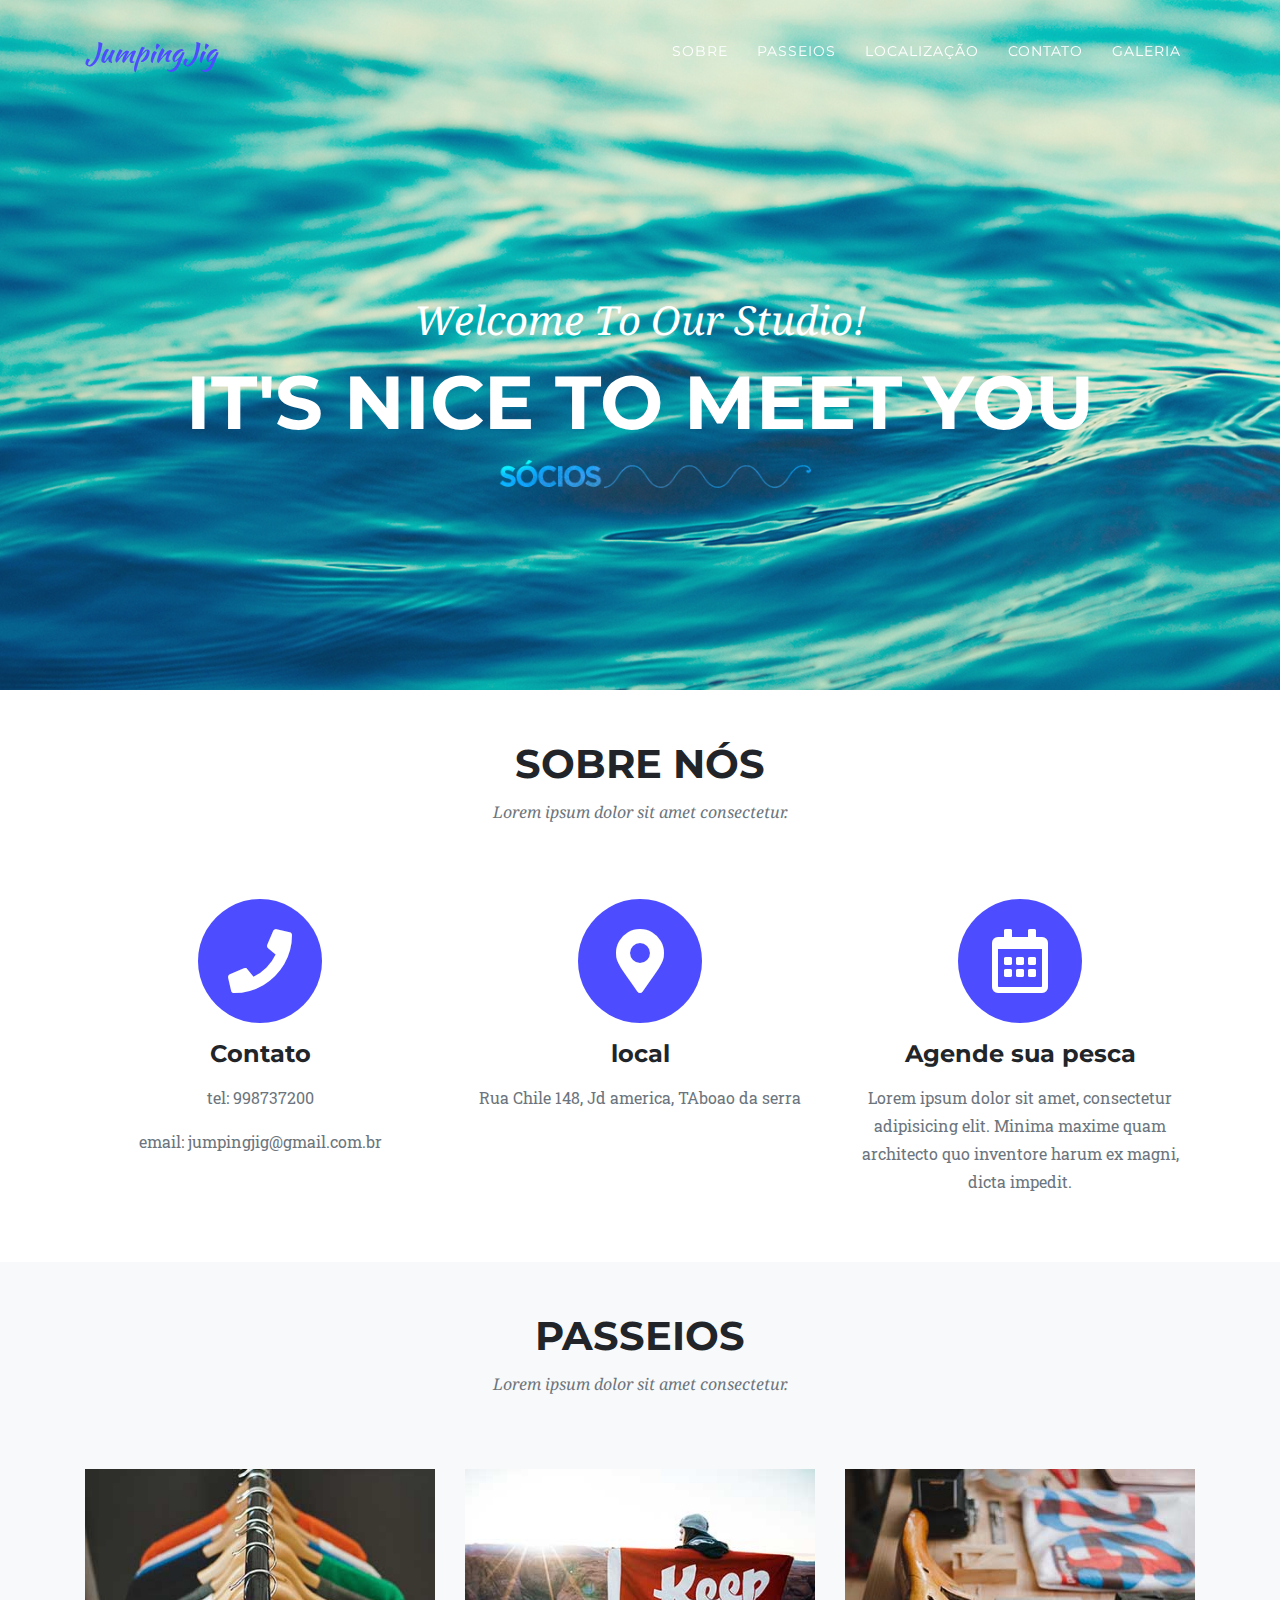
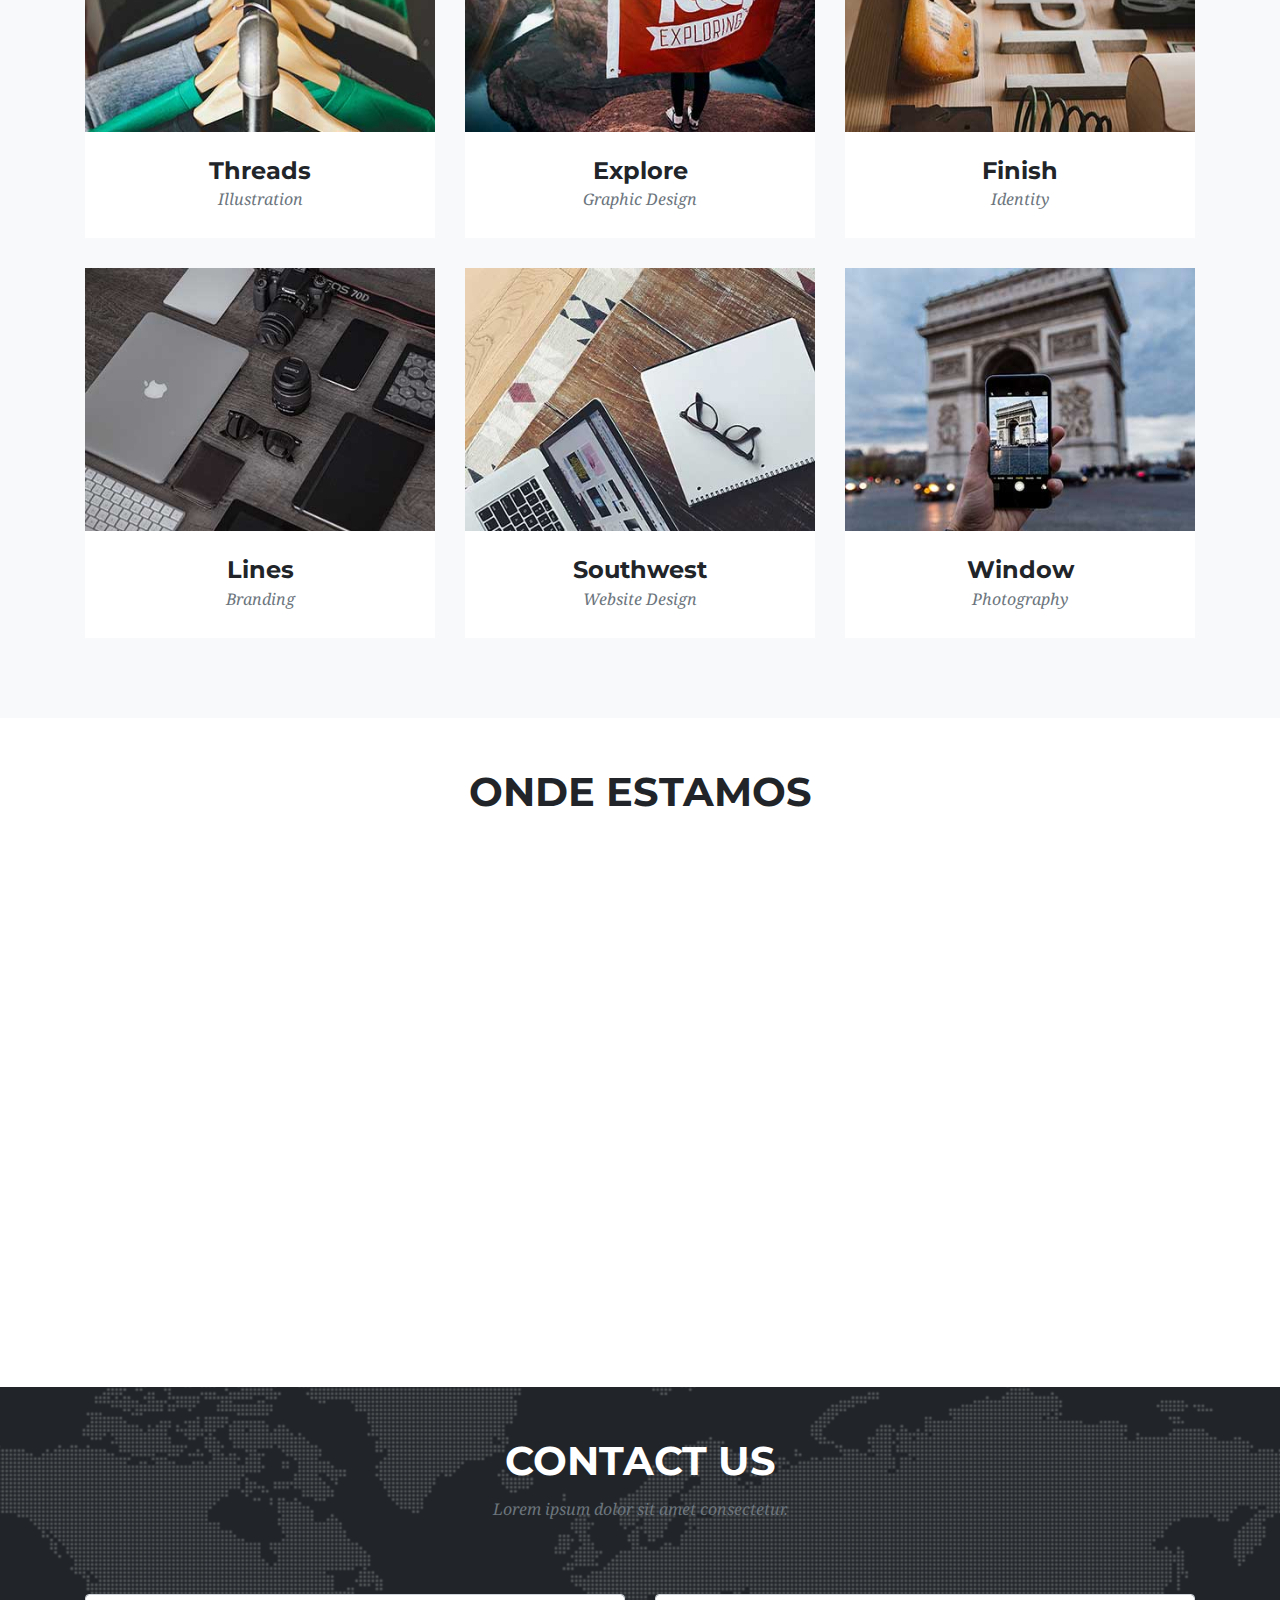
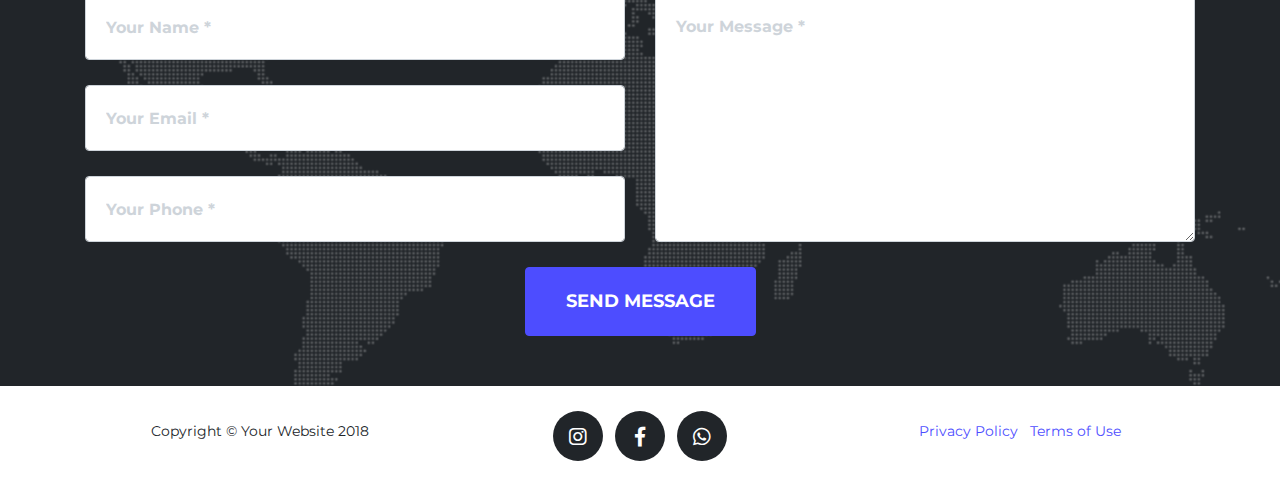
<file: index.html>
<!DOCTYPE html>
<html lang="en">

  <head>

    <meta charset="utf-8">
    <meta name="viewport" content="width=device-width, initial-scale=1, shrink-to-fit=no">
    <meta name="description" content="">
    <meta name="author" content="">

    <title>Agency - Start Bootstrap Theme</title>

    <!-- Bootstrap core CSS -->
    <link href="vendor/bootstrap/css/bootstrap.min.css" rel="stylesheet">

    <!-- Custom fonts for this template -->
    <link href="vendor/fontawesome-free/css/all.min.css" rel="stylesheet" type="text/css">
    <link href="https://fonts.googleapis.com/css?family=Montserrat:400,700" rel="stylesheet" type="text/css">
    <link href='https://fonts.googleapis.com/css?family=Kaushan+Script' rel='stylesheet' type='text/css'>
    <link href='https://fonts.googleapis.com/css?family=Droid+Serif:400,700,400italic,700italic' rel='stylesheet' type='text/css'>
    <link href='https://fonts.googleapis.com/css?family=Roboto+Slab:400,100,300,700' rel='stylesheet' type='text/css'>

    <!-- Custom styles for this template -->
    <link href="css/agency.min.css" rel="stylesheet">

  </head>

  <body id="page-top">

    <!-- Navigation -->
    <nav class="navbar navbar-expand-lg navbar-dark fixed-top" id="mainNav">
      <div class="container">
        <a class="navbar-brand js-scroll-trigger" href="#page-top">JumpingJig</a>
        <button class="navbar-toggler navbar-toggler-right" type="button" data-toggle="collapse" data-target="#navbarResponsive" aria-controls="navbarResponsive" aria-expanded="false" aria-label="Toggle navigation">
          Menu
          <i class="fas fa-bars"></i>
        </button>
        <div class="collapse navbar-collapse" id="navbarResponsive">
          <ul class="navbar-nav text-uppercase ml-auto">
            <li class="nav-item">
              <a class="nav-link js-scroll-trigger" href="#sobre">Sobre</a>
            </li>
            <li class="nav-item">
              <a class="nav-link js-scroll-trigger" href="#portfolio">Passeios</a>
            </li>
            <li class="nav-item">
              <a class="nav-link js-scroll-trigger" href="#mapa">Localização</a>
            </li>
            <li class="nav-item">
              <a class="nav-link js-scroll-trigger" href="#contact">Contato</a>
            </li>
            <li class="nav-item">
              <a class="nav-link js-scroll-trigger" href="gallery.html">Galeria</a>
            </li>
          </ul>
        </div>
      </div>
    </nav>

    <!-- Header -->
    <header class="masthead">
      <div class="container">
        <div class="intro-text">
          <div class="intro-lead-in">Welcome To Our Studio!</div>
          <div class="intro-heading text-uppercase">It's Nice To Meet You</div>
        </div>
      </div>
    </header>

    <!-- Services -->
    <section id="sobre">
      <div class="container">
        <div class="row">
          <div class="col-lg-12 text-center">
            <h2 class="section-heading text-uppercase">sobre nós</h2>
            <h3 class="section-subheading text-muted">Lorem ipsum dolor sit amet consectetur.</h3>
          </div>
        </div>
        <div class="row text-center">
          <div class="col-md-4">
            <span class="fa-stack fa-4x">
              <i class="fas fa-circle fa-stack-2x text-primary"></i>
              <i class="fas fa-phone fa-stack-1x fa-inverse"></i>
            </span>
            <h4 class="service-heading">Contato</h4>
            <p class="text-muted">tel: 998737200</p>
            <p class="text-muted">email: jumpingjig@gmail.com.br</p>
          </div>
          <div class="col-md-4">
            <span class="fa-stack fa-4x">
              <i class="fas fa-circle fa-stack-2x text-primary"></i>
              <i class="fas fa-map-marker-alt fa-stack-1x fa-inverse"></i>
            </span>
            <h4 class="service-heading">local</h4>
            <p class="text-muted">Rua Chile 148, Jd america, TAboao da serra</p>
          </div>
          <div class="col-md-4">
            <span class="fa-stack fa-4x">
              <i class="fas fa-circle fa-stack-2x text-primary"></i>
              <i class="far fa-calendar-alt fa-stack-1x fa-inverse"></i>
            </span>
            <h4 class="service-heading">Agende sua pesca</h4>
            <p class="text-muted">Lorem ipsum dolor sit amet, consectetur adipisicing elit. Minima maxime quam architecto quo inventore harum ex magni, dicta impedit.</p>
          </div>
        </div>
      </div>
    </section>

    <!-- Portfolio Grid -->
    <section class="bg-light" id="portfolio">
      <div class="container">
        <div class="row">
          <div class="col-lg-12 text-center">
            <h2 class="section-heading text-uppercase">Passeios</h2>
            <h3 class="section-subheading text-muted">Lorem ipsum dolor sit amet consectetur.</h3>
          </div>
        </div>
        <div class="row">
          <div class="col-md-4 col-sm-6 portfolio-item">
            <a class="portfolio-link" data-toggle="modal" href="#portfolioModal1">
              <div class="portfolio-hover">
                <div class="portfolio-hover-content">
                  <i class="fas fa-plus fa-3x"></i>
                </div>
              </div>
              <img class="img-fluid" src="img/portfolio/01-thumbnail.jpg" alt="">
            </a>
            <div class="portfolio-caption">
              <h4>Threads</h4>
              <p class="text-muted">Illustration</p>
            </div>
          </div>
          <div class="col-md-4 col-sm-6 portfolio-item">
            <a class="portfolio-link" data-toggle="modal" href="#portfolioModal2">
              <div class="portfolio-hover">
                <div class="portfolio-hover-content">
                  <i class="fas fa-plus fa-3x"></i>
                </div>
              </div>
              <img class="img-fluid" src="img/portfolio/02-thumbnail.jpg" alt="">
            </a>
            <div class="portfolio-caption">
              <h4>Explore</h4>
              <p class="text-muted">Graphic Design</p>
            </div>
          </div>
          <div class="col-md-4 col-sm-6 portfolio-item">
            <a class="portfolio-link" data-toggle="modal" href="#portfolioModal3">
              <div class="portfolio-hover">
                <div class="portfolio-hover-content">
                  <i class="fas fa-plus fa-3x"></i>
                </div>
              </div>
              <img class="img-fluid" src="img/portfolio/03-thumbnail.jpg" alt="">
            </a>
            <div class="portfolio-caption">
              <h4>Finish</h4>
              <p class="text-muted">Identity</p>
            </div>
          </div>
          <div class="col-md-4 col-sm-6 portfolio-item">
            <a class="portfolio-link" data-toggle="modal" href="#portfolioModal4">
              <div class="portfolio-hover">
                <div class="portfolio-hover-content">
                  <i class="fas fa-plus fa-3x"></i>
                </div>
              </div>
              <img class="img-fluid" src="img/portfolio/04-thumbnail.jpg" alt="">
            </a>
            <div class="portfolio-caption">
              <h4>Lines</h4>
              <p class="text-muted">Branding</p>
            </div>
          </div>
          <div class="col-md-4 col-sm-6 portfolio-item">
            <a class="portfolio-link" data-toggle="modal" href="#portfolioModal5">
              <div class="portfolio-hover">
                <div class="portfolio-hover-content">
                  <i class="fas fa-plus fa-3x"></i>
                </div>
              </div>
              <img class="img-fluid" src="img/portfolio/05-thumbnail.jpg" alt="">
            </a>
            <div class="portfolio-caption">
              <h4>Southwest</h4>
              <p class="text-muted">Website Design</p>
            </div>
          </div>
          <div class="col-md-4 col-sm-6 portfolio-item">
            <a class="portfolio-link" data-toggle="modal" href="#portfolioModal6">
              <div class="portfolio-hover">
                <div class="portfolio-hover-content">
                  <i class="fas fa-plus fa-3x"></i>
                </div>
              </div>
              <img class="img-fluid" src="img/portfolio/06-thumbnail.jpg" alt="">
            </a>
            <div class="portfolio-caption">
              <h4>Window</h4>
              <p class="text-muted">Photography</p>
            </div>
          </div>
        </div>
      </div>
    </section>

    <!-- Mapa -->
    <section id="mapa" class="map">
      <div class="col-lg-12 text-center">
        <h2 class="section-heading text-uppercase">onde estamos</h2>
      </div>
    <iframe width="100%" height="500px" frameborder="0" scrolling="no" marginheight="0" marginwidth="0" src="https://maps.google.com/maps?f=q&amp;source=s_q&amp;hl=en&amp;geocode=&amp;q=Twitter,+Inc.,+Market+Street,+San+Francisco,+CA&amp;aq=0&amp;oq=twitter&amp;sll=28.659344,-81.187888&amp;sspn=0.128789,0.264187&amp;ie=UTF8&amp;hq=Twitter,+Inc.,+Market+Street,+San+Francisco,+CA&amp;t=m&amp;z=15&amp;iwloc=A&amp;output=embed" style="pointer-events: auto;"></iframe>
    <br>
    <small>
      <a href="https://maps.google.com/maps?f=q&amp;source=embed&amp;hl=en&amp;geocode=&amp;q=Twitter,+Inc.,+Market+Street,+San+Francisco,+CA&amp;aq=0&amp;oq=twitter&amp;sll=28.659344,-81.187888&amp;sspn=0.128789,0.264187&amp;ie=UTF8&amp;hq=Twitter,+Inc.,+Market+Street,+San+Francisco,+CA&amp;t=m&amp;z=15&amp;iwloc=A"></a>
    </small>
  </section>

    <!-- Contact -->
    <section id="contact">
      <div class="container">
        <div class="row">
          <div class="col-lg-12 text-center">
            <h2 class="section-heading text-uppercase">Contact Us</h2>
            <h3 class="section-subheading text-muted">Lorem ipsum dolor sit amet consectetur.</h3>
          </div>
        </div>
        <div class="row">
          <div class="col-lg-12">
            <form id="contactForm" name="sentMessage" novalidate="novalidate">
              <div class="row">
                <div class="col-md-6">
                  <div class="form-group">
                    <input class="form-control" id="name" type="text" placeholder="Your Name *" required="required" data-validation-required-message="Please enter your name.">
                    <p class="help-block text-danger"></p>
                  </div>
                  <div class="form-group">
                    <input class="form-control" id="email" type="email" placeholder="Your Email *" required="required" data-validation-required-message="Please enter your email address.">
                    <p class="help-block text-danger"></p>
                  </div>
                  <div class="form-group">
                    <input class="form-control" id="phone" type="tel" placeholder="Your Phone *" required="required" data-validation-required-message="Please enter your phone number.">
                    <p class="help-block text-danger"></p>
                  </div>
                </div>
                <div class="col-md-6">
                  <div class="form-group">
                    <textarea class="form-control" id="message" placeholder="Your Message *" required="required" data-validation-required-message="Please enter a message."></textarea>
                    <p class="help-block text-danger"></p>
                  </div>
                </div>
                <div class="clearfix"></div>
                <div class="col-lg-12 text-center">
                  <div id="success"></div>
                  <button id="sendMessageButton" class="btn btn-primary btn-xl text-uppercase" type="submit">Send Message</button>
                </div>
              </div>
            </form>
          </div>
        </div>
      </div>
    </section>

    <!-- Footer -->
    <footer>
      <div class="container">
        <div class="row">
          <div class="col-md-4">
            <span class="copyright">Copyright &copy; Your Website 2018</span>
          </div>
          <div class="col-md-4">
            <ul class="list-inline social-buttons">
              <li class="list-inline-item">
                <a target="_blank" href="https://www.instagram.com/alugueldelancha_jollyrogerx/?hl=pt-br"><i class="fab fa-instagram"></i></a>
                </a>
              </li>
              <li class="list-inline-item">
                <a target="_blank" href="https://www.facebook.com/LanchaJollyRogerX/"><i class="fab fa-facebook-f"></i></a>
                </a>
              </li>
              <li class="list-inline-item">
                <a class="js-scroll-trigger" href="#services"><i class="fab fa-whatsapp"></i></a>
                </a>
              </li>
            </ul>
          </div>
          <div class="col-md-4">
            <ul class="list-inline quicklinks">
              <li class="list-inline-item">
                <a href="#">Privacy Policy</a>
              </li>
              <li class="list-inline-item">
                <a href="#">Terms of Use</a>
              </li>
            </ul>
          </div>
        </div>
      </div>
    </footer>

    <!-- Portfolio Modals -->

    <!-- Modal 1 -->
    <div class="portfolio-modal modal fade" id="portfolioModal1" tabindex="-1" role="dialog" aria-hidden="true">
      <div class="modal-dialog">
        <div class="modal-content">
          <div class="close-modal" data-dismiss="modal">
            <div class="lr">
              <div class="rl"></div>
            </div>
          </div>
          <div class="container">
            <div class="row">
              <div class="col-lg-8 mx-auto">
                <div class="modal-body">
                  <!-- Project Details Go Here -->
                  <h2 class="text-uppercase">Project Name</h2>
                  <p class="item-intro text-muted">Lorem ipsum dolor sit amet consectetur.</p>
                  <img class="img-fluid d-block mx-auto" src="img/portfolio/01-full.jpg" alt="">
                  <p>Use this area to describe your project. Lorem ipsum dolor sit amet, consectetur adipisicing elit. Est blanditiis dolorem culpa incidunt minus dignissimos deserunt repellat aperiam quasi sunt officia expedita beatae cupiditate, maiores repudiandae, nostrum, reiciendis facere nemo!</p>
                  <ul class="list-inline">
                    <li>Date: January 2017</li>
                    <li>Client: Threads</li>
                    <li>Category: Illustration</li>
                  </ul>
                  <button class="btn btn-primary" data-dismiss="modal" type="button">
                    <i class="fas fa-times"></i>
                    Close Project</button>
                </div>
              </div>
            </div>
          </div>
        </div>
      </div>
    </div>

    <!-- Modal 2 -->
    <div class="portfolio-modal modal fade" id="portfolioModal2" tabindex="-1" role="dialog" aria-hidden="true">
      <div class="modal-dialog">
        <div class="modal-content">
          <div class="close-modal" data-dismiss="modal">
            <div class="lr">
              <div class="rl"></div>
            </div>
          </div>
          <div class="container">
            <div class="row">
              <div class="col-lg-8 mx-auto">
                <div class="modal-body">
                  <!-- Project Details Go Here -->
                  <h2 class="text-uppercase">Project Name</h2>
                  <p class="item-intro text-muted">Lorem ipsum dolor sit amet consectetur.</p>
                  <img class="img-fluid d-block mx-auto" src="img/portfolio/02-full.jpg" alt="">
                  <p>Use this area to describe your project. Lorem ipsum dolor sit amet, consectetur adipisicing elit. Est blanditiis dolorem culpa incidunt minus dignissimos deserunt repellat aperiam quasi sunt officia expedita beatae cupiditate, maiores repudiandae, nostrum, reiciendis facere nemo!</p>
                  <ul class="list-inline">
                    <li>Date: January 2017</li>
                    <li>Client: Explore</li>
                    <li>Category: Graphic Design</li>
                  </ul>
                  <button class="btn btn-primary" data-dismiss="modal" type="button">
                    <i class="fas fa-times"></i>
                    Close Project</button>
                </div>
              </div>
            </div>
          </div>
        </div>
      </div>
    </div>

    <!-- Modal 3 -->
    <div class="portfolio-modal modal fade" id="portfolioModal3" tabindex="-1" role="dialog" aria-hidden="true">
      <div class="modal-dialog">
        <div class="modal-content">
          <div class="close-modal" data-dismiss="modal">
            <div class="lr">
              <div class="rl"></div>
            </div>
          </div>
          <div class="container">
            <div class="row">
              <div class="col-lg-8 mx-auto">
                <div class="modal-body">
                  <!-- Project Details Go Here -->
                  <h2 class="text-uppercase">Project Name</h2>
                  <p class="item-intro text-muted">Lorem ipsum dolor sit amet consectetur.</p>
                  <img class="img-fluid d-block mx-auto" src="img/portfolio/03-full.jpg" alt="">
                  <p>Use this area to describe your project. Lorem ipsum dolor sit amet, consectetur adipisicing elit. Est blanditiis dolorem culpa incidunt minus dignissimos deserunt repellat aperiam quasi sunt officia expedita beatae cupiditate, maiores repudiandae, nostrum, reiciendis facere nemo!</p>
                  <ul class="list-inline">
                    <li>Date: January 2017</li>
                    <li>Client: Finish</li>
                    <li>Category: Identity</li>
                  </ul>
                  <button class="btn btn-primary" data-dismiss="modal" type="button">
                    <i class="fas fa-times"></i>
                    Close Project</button>
                </div>
              </div>
            </div>
          </div>
        </div>
      </div>
    </div>

    <!-- Modal 4 -->
    <div class="portfolio-modal modal fade" id="portfolioModal4" tabindex="-1" role="dialog" aria-hidden="true">
      <div class="modal-dialog">
        <div class="modal-content">
          <div class="close-modal" data-dismiss="modal">
            <div class="lr">
              <div class="rl"></div>
            </div>
          </div>
          <div class="container">
            <div class="row">
              <div class="col-lg-8 mx-auto">
                <div class="modal-body">
                  <!-- Project Details Go Here -->
                  <h2 class="text-uppercase">Project Name</h2>
                  <p class="item-intro text-muted">Lorem ipsum dolor sit amet consectetur.</p>
                  <img class="img-fluid d-block mx-auto" src="img/portfolio/04-full.jpg" alt="">
                  <p>Use this area to describe your project. Lorem ipsum dolor sit amet, consectetur adipisicing elit. Est blanditiis dolorem culpa incidunt minus dignissimos deserunt repellat aperiam quasi sunt officia expedita beatae cupiditate, maiores repudiandae, nostrum, reiciendis facere nemo!</p>
                  <ul class="list-inline">
                    <li>Date: January 2017</li>
                    <li>Client: Lines</li>
                    <li>Category: Branding</li>
                  </ul>
                  <button class="btn btn-primary" data-dismiss="modal" type="button">
                    <i class="fas fa-times"></i>
                    Close Project</button>
                </div>
              </div>
            </div>
          </div>
        </div>
      </div>
    </div>

    <!-- Modal 5 -->
    <div class="portfolio-modal modal fade" id="portfolioModal5" tabindex="-1" role="dialog" aria-hidden="true">
      <div class="modal-dialog">
        <div class="modal-content">
          <div class="close-modal" data-dismiss="modal">
            <div class="lr">
              <div class="rl"></div>
            </div>
          </div>
          <div class="container">
            <div class="row">
              <div class="col-lg-8 mx-auto">
                <div class="modal-body">
                  <!-- Project Details Go Here -->
                  <h2 class="text-uppercase">Project Name</h2>
                  <p class="item-intro text-muted">Lorem ipsum dolor sit amet consectetur.</p>
                  <img class="img-fluid d-block mx-auto" src="img/portfolio/05-full.jpg" alt="">
                  <p>Use this area to describe your project. Lorem ipsum dolor sit amet, consectetur adipisicing elit. Est blanditiis dolorem culpa incidunt minus dignissimos deserunt repellat aperiam quasi sunt officia expedita beatae cupiditate, maiores repudiandae, nostrum, reiciendis facere nemo!</p>
                  <ul class="list-inline">
                    <li>Date: January 2017</li>
                    <li>Client: Southwest</li>
                    <li>Category: Website Design</li>
                  </ul>
                  <button class="btn btn-primary" data-dismiss="modal" type="button">
                    <i class="fas fa-times"></i>
                    Close Project</button>
                </div>
              </div>
            </div>
          </div>
        </div>
      </div>
    </div>

    <!-- Modal 6 -->
    <div class="portfolio-modal modal fade" id="portfolioModal6" tabindex="-1" role="dialog" aria-hidden="true">
      <div class="modal-dialog">
        <div class="modal-content">
          <div class="close-modal" data-dismiss="modal">
            <div class="lr">
              <div class="rl"></div>
            </div>
          </div>
          <div class="container">
            <div class="row">
              <div class="col-lg-8 mx-auto">
                <div class="modal-body">
                  <!-- Project Details Go Here -->
                  <h2 class="text-uppercase">Project Name</h2>
                  <p class="item-intro text-muted">Lorem ipsum dolor sit amet consectetur.</p>
                  <img class="img-fluid d-block mx-auto" src="img/portfolio/06-full.jpg" alt="">
                  <p>Use this area to describe your project. Lorem ipsum dolor sit amet, consectetur adipisicing elit. Est blanditiis dolorem culpa incidunt minus dignissimos deserunt repellat aperiam quasi sunt officia expedita beatae cupiditate, maiores repudiandae, nostrum, reiciendis facere nemo!</p>
                  <ul class="list-inline">
                    <li>Date: January 2017</li>
                    <li>Client: Window</li>
                    <li>Category: Photography</li>
                  </ul>
                  <button class="btn btn-primary" data-dismiss="modal" type="button">
                    <i class="fas fa-times"></i>
                    Close Project</button>
                </div>
              </div>
            </div>
          </div>
        </div>
      </div>
    </div>

    <!-- Bootstrap core JavaScript -->
    <script src="vendor/jquery/jquery.min.js"></script>
    <script src="vendor/bootstrap/js/bootstrap.bundle.min.js"></script>

    <!-- Plugin JavaScript -->
    <script src="vendor/jquery-easing/jquery.easing.min.js"></script>

    <!-- Contact form JavaScript -->
    <script src="js/jqBootstrapValidation.js"></script>
    <script src="js/contact_me.js"></script>

    <!-- Custom scripts for this template -->
    <script src="js/agency.min.js"></script>

  </body>

</html>
</file>
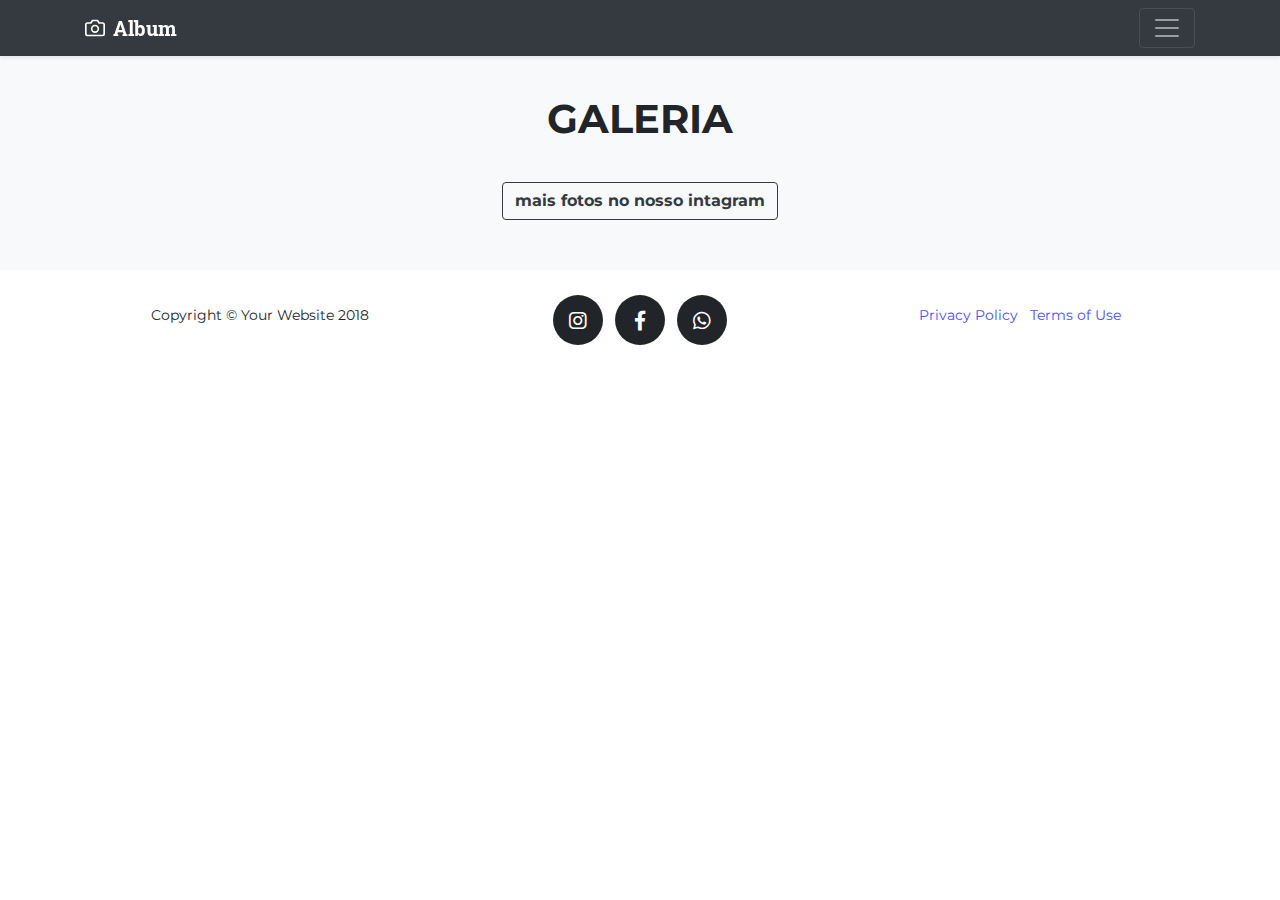
<file: gallery.html>
<!DOCTYPE html>
<html>
<head>
	<title>Instagram Feed Test</title>


	<link rel="stylesheet" href="./css/bootstrap.min.css">
	<link rel="stylesheet" href="./css/magnific.css">
	<link rel="stylesheet" href="./css/style.css">
	<!-- Bootstrap core CSS -->
    <link href="vendor/bootstrap/css/bootstrap.min.css" rel="stylesheet">

    <!-- Custom fonts for this template -->
    <link href="vendor/fontawesome-free/css/all.min.css" rel="stylesheet" type="text/css">
    <link href="https://fonts.googleapis.com/css?family=Montserrat:400,700" rel="stylesheet" type="text/css">
    <link href='https://fonts.googleapis.com/css?family=Kaushan+Script' rel='stylesheet' type='text/css'>
    <link href='https://fonts.googleapis.com/css?family=Droid+Serif:400,700,400italic,700italic' rel='stylesheet' type='text/css'>
    <link href='https://fonts.googleapis.com/css?family=Roboto+Slab:400,100,300,700' rel='stylesheet' type='text/css'>

    <!-- Custom styles for this template -->
    <link href="css/agency.min.css" rel="stylesheet">

</head>
<body>
  
<header>
		<div class="navbar navbar-dark fixed-top bg-dark shadow-sm">
			<div class="container d-flex justify-content-between">
				<a href="#" class="navbar-brand d-flex align-items-center">
					<svg xmlns="http://www.w3.org/2000/svg" width="20" height="20" viewBox="0 0 24 24" fill="none" stroke="currentColor" stroke-width="2" stroke-linecap="round" stroke-linejoin="round" class="mr-2"><path d="M23 19a2 2 0 0 1-2 2H3a2 2 0 0 1-2-2V8a2 2 0 0 1 2-2h4l2-3h6l2 3h4a2 2 0 0 1 2 2z"></path><circle cx="12" cy="13" r="4"></circle></svg>
					<strong>Album</strong>
				</a>
				<button class="navbar-toggler" type="button" data-toggle="collapse" data-target="#navbarHeader" aria-controls="navbarHeader" aria-expanded="false" aria-label="Toggle navigation">
					<span class="navbar-toggler-icon"></span>
				</button>
			</div>
		</div>
</header>



<section class="bg-light" id="portfolio">
<h2 class="section-heading text-uppercase text-center">Galeria</h2>
<div class="container">

	<div id="instafeed" class="row gallery"></div>

</div>
<br>
	<div class="text-center">
			<button type="button" class="btn btn-outline-dark ">mais fotos no nosso intagram
				<a target="_blank" href="https://www.instagram.com/alugueldelancha_jollyrogerx/?hl=pt-br"></a>
			</button>
	</div>
</section>


<!-- Footer -->
<footer>
	<div class="container">
	  <div class="row">
		<div class="col-md-4">
		  <span class="copyright">Copyright &copy; Your Website 2018</span>
		</div>
		<div class="col-md-4">
		  <ul class="list-inline social-buttons">
			<li class="list-inline-item">
			  <a target="_blank" href="https://www.instagram.com/alugueldelancha_jollyrogerx/?hl=pt-br"><i class="fab fa-instagram"></i></a>
			  </a>
			</li>
			<li class="list-inline-item">
			  <a target="_blank" href="https://www.facebook.com/LanchaJollyRogerX/"><i class="fab fa-facebook-f"></i></a>
			  </a>
			</li>
			<li class="list-inline-item">
			  <a class="js-scroll-trigger" href="#services"><i class="fab fa-whatsapp"></i></a>
			  </a>
			</li>
		  </ul>
		</div>
		<div class="col-md-4">
		  <ul class="list-inline quicklinks">
			<li class="list-inline-item">
			  <a href="#">Privacy Policy</a>
			</li>
			<li class="list-inline-item">
			  <a href="#">Terms of Use</a>
			</li>
		  </ul>
		</div>
	  </div>
	</div>
  </footer>

<script
  src="https://code.jquery.com/jquery-3.3.1.min.js"
  integrity="sha256-FgpCb/KJQlLNfOu91ta32o/NMZxltwRo8QtmkMRdAu8="
  crossorigin="anonymous"></script>
<script src="./js/jquery.min.js"></script>
<script src="./js/instafeed.min.js"></script>
<script src="./js/magnific.min.js"></script>
<script src="./js/custom.js"></script>

</body>
</html>
</file>
<file: css/style.css>
body {
	padding-top:5vh;
	
}


.instaimg img {margin-bottom:30px;}
.instaimg img:hover {
	opacity:0.8;
	-moz-opacity:0.8;
	-webkit-opacity:0.8;
}
</file>
<file: vendor/fontawesome-free/css/all.min.css>
/*!
 * Font Awesome Free 5.3.1 by @fontawesome - https://fontawesome.com
 * License - https://fontawesome.com/license/free (Icons: CC BY 4.0, Fonts: SIL OFL 1.1, Code: MIT License)
 */
.fa,.fab,.fal,.far,.fas{-moz-osx-font-smoothing:grayscale;-webkit-font-smoothing:antialiased;display:inline-block;font-style:normal;font-variant:normal;text-rendering:auto;line-height:1}.fa-lg{font-size:1.33333em;line-height:.75em;vertical-align:-.0667em}.fa-xs{font-size:.75em}.fa-sm{font-size:.875em}.fa-1x{font-size:1em}.fa-2x{font-size:2em}.fa-3x{font-size:3em}.fa-4x{font-size:4em}.fa-5x{font-size:5em}.fa-6x{font-size:6em}.fa-7x{font-size:7em}.fa-8x{font-size:8em}.fa-9x{font-size:9em}.fa-10x{font-size:10em}.fa-fw{text-align:center;width:1.25em}.fa-ul{list-style-type:none;margin-left:2.5em;padding-left:0}.fa-ul>li{position:relative}.fa-li{left:-2em;position:absolute;text-align:center;width:2em;line-height:inherit}.fa-border{border:.08em solid #eee;border-radius:.1em;padding:.2em .25em .15em}.fa-pull-left{float:left}.fa-pull-right{float:right}.fa.fa-pull-left,.fab.fa-pull-left,.fal.fa-pull-left,.far.fa-pull-left,.fas.fa-pull-left{margin-right:.3em}.fa.fa-pull-right,.fab.fa-pull-right,.fal.fa-pull-right,.far.fa-pull-right,.fas.fa-pull-right{margin-left:.3em}.fa-spin{animation:fa-spin 2s infinite linear}.fa-pulse{animation:fa-spin 1s infinite steps(8)}@keyframes fa-spin{0%{transform:rotate(0deg)}to{transform:rotate(1turn)}}.fa-rotate-90{-ms-filter:"progid:DXImageTransform.Microsoft.BasicImage(rotation=1)";transform:rotate(90deg)}.fa-rotate-180{-ms-filter:"progid:DXImageTransform.Microsoft.BasicImage(rotation=2)";transform:rotate(180deg)}.fa-rotate-270{-ms-filter:"progid:DXImageTransform.Microsoft.BasicImage(rotation=3)";transform:rotate(270deg)}.fa-flip-horizontal{-ms-filter:"progid:DXImageTransform.Microsoft.BasicImage(rotation=0, mirror=1)";transform:scaleX(-1)}.fa-flip-vertical{transform:scaleY(-1)}.fa-flip-horizontal.fa-flip-vertical,.fa-flip-vertical{-ms-filter:"progid:DXImageTransform.Microsoft.BasicImage(rotation=2, mirror=1)"}.fa-flip-horizontal.fa-flip-vertical{transform:scale(-1)}:root .fa-flip-horizontal,:root .fa-flip-vertical,:root .fa-rotate-90,:root .fa-rotate-180,:root .fa-rotate-270{-webkit-filter:none;filter:none}.fa-stack{display:inline-block;height:2em;line-height:2em;position:relative;vertical-align:middle;width:2em}.fa-stack-1x,.fa-stack-2x{left:0;position:absolute;text-align:center;width:100%}.fa-stack-1x{line-height:inherit}.fa-stack-2x{font-size:2em}.fa-inverse{color:#fff}.fa-500px:before{content:"\f26e"}.fa-accessible-icon:before{content:"\f368"}.fa-accusoft:before{content:"\f369"}.fa-ad:before{content:"\f641"}.fa-address-book:before{content:"\f2b9"}.fa-address-card:before{content:"\f2bb"}.fa-adjust:before{content:"\f042"}.fa-adn:before{content:"\f170"}.fa-adversal:before{content:"\f36a"}.fa-affiliatetheme:before{content:"\f36b"}.fa-air-freshener:before{content:"\f5d0"}.fa-algolia:before{content:"\f36c"}.fa-align-center:before{content:"\f037"}.fa-align-justify:before{content:"\f039"}.fa-align-left:before{content:"\f036"}.fa-align-right:before{content:"\f038"}.fa-alipay:before{content:"\f642"}.fa-allergies:before{content:"\f461"}.fa-amazon:before{content:"\f270"}.fa-amazon-pay:before{content:"\f42c"}.fa-ambulance:before{content:"\f0f9"}.fa-american-sign-language-interpreting:before{content:"\f2a3"}.fa-amilia:before{content:"\f36d"}.fa-anchor:before{content:"\f13d"}.fa-android:before{content:"\f17b"}.fa-angellist:before{content:"\f209"}.fa-angle-double-down:before{content:"\f103"}.fa-angle-double-left:before{content:"\f100"}.fa-angle-double-right:before{content:"\f101"}.fa-angle-double-up:before{content:"\f102"}.fa-angle-down:before{content:"\f107"}.fa-angle-left:before{content:"\f104"}.fa-angle-right:before{content:"\f105"}.fa-angle-up:before{content:"\f106"}.fa-angry:before{content:"\f556"}.fa-angrycreative:before{content:"\f36e"}.fa-angular:before{content:"\f420"}.fa-ankh:before{content:"\f644"}.fa-app-store:before{content:"\f36f"}.fa-app-store-ios:before{content:"\f370"}.fa-apper:before{content:"\f371"}.fa-apple:before{content:"\f179"}.fa-apple-alt:before{content:"\f5d1"}.fa-apple-pay:before{content:"\f415"}.fa-archive:before{content:"\f187"}.fa-archway:before{content:"\f557"}.fa-arrow-alt-circle-down:before{content:"\f358"}.fa-arrow-alt-circle-left:before{content:"\f359"}.fa-arrow-alt-circle-right:before{content:"\f35a"}.fa-arrow-alt-circle-up:before{content:"\f35b"}.fa-arrow-circle-down:before{content:"\f0ab"}.fa-arrow-circle-left:before{content:"\f0a8"}.fa-arrow-circle-right:before{content:"\f0a9"}.fa-arrow-circle-up:before{content:"\f0aa"}.fa-arrow-down:before{content:"\f063"}.fa-arrow-left:before{content:"\f060"}.fa-arrow-right:before{content:"\f061"}.fa-arrow-up:before{content:"\f062"}.fa-arrows-alt:before{content:"\f0b2"}.fa-arrows-alt-h:before{content:"\f337"}.fa-arrows-alt-v:before{content:"\f338"}.fa-assistive-listening-systems:before{content:"\f2a2"}.fa-asterisk:before{content:"\f069"}.fa-asymmetrik:before{content:"\f372"}.fa-at:before{content:"\f1fa"}.fa-atlas:before{content:"\f558"}.fa-atom:before{content:"\f5d2"}.fa-audible:before{content:"\f373"}.fa-audio-description:before{content:"\f29e"}.fa-autoprefixer:before{content:"\f41c"}.fa-avianex:before{content:"\f374"}.fa-aviato:before{content:"\f421"}.fa-award:before{content:"\f559"}.fa-aws:before{content:"\f375"}.fa-backspace:before{content:"\f55a"}.fa-backward:before{content:"\f04a"}.fa-balance-scale:before{content:"\f24e"}.fa-ban:before{content:"\f05e"}.fa-band-aid:before{content:"\f462"}.fa-bandcamp:before{content:"\f2d5"}.fa-barcode:before{content:"\f02a"}.fa-bars:before{content:"\f0c9"}.fa-baseball-ball:before{content:"\f433"}.fa-basketball-ball:before{content:"\f434"}.fa-bath:before{content:"\f2cd"}.fa-battery-empty:before{content:"\f244"}.fa-battery-full:before{content:"\f240"}.fa-battery-half:before{content:"\f242"}.fa-battery-quarter:before{content:"\f243"}.fa-battery-three-quarters:before{content:"\f241"}.fa-bed:before{content:"\f236"}.fa-beer:before{content:"\f0fc"}.fa-behance:before{content:"\f1b4"}.fa-behance-square:before{content:"\f1b5"}.fa-bell:before{content:"\f0f3"}.fa-bell-slash:before{content:"\f1f6"}.fa-bezier-curve:before{content:"\f55b"}.fa-bible:before{content:"\f647"}.fa-bicycle:before{content:"\f206"}.fa-bimobject:before{content:"\f378"}.fa-binoculars:before{content:"\f1e5"}.fa-birthday-cake:before{content:"\f1fd"}.fa-bitbucket:before{content:"\f171"}.fa-bitcoin:before{content:"\f379"}.fa-bity:before{content:"\f37a"}.fa-black-tie:before{content:"\f27e"}.fa-blackberry:before{content:"\f37b"}.fa-blender:before{content:"\f517"}.fa-blind:before{content:"\f29d"}.fa-blogger:before{content:"\f37c"}.fa-blogger-b:before{content:"\f37d"}.fa-bluetooth:before{content:"\f293"}.fa-bluetooth-b:before{content:"\f294"}.fa-bold:before{content:"\f032"}.fa-bolt:before{content:"\f0e7"}.fa-bomb:before{content:"\f1e2"}.fa-bone:before{content:"\f5d7"}.fa-bong:before{content:"\f55c"}.fa-book:before{content:"\f02d"}.fa-book-open:before{content:"\f518"}.fa-book-reader:before{content:"\f5da"}.fa-bookmark:before{content:"\f02e"}.fa-bowling-ball:before{content:"\f436"}.fa-box:before{content:"\f466"}.fa-box-open:before{content:"\f49e"}.fa-boxes:before{content:"\f468"}.fa-braille:before{content:"\f2a1"}.fa-brain:before{content:"\f5dc"}.fa-briefcase:before{content:"\f0b1"}.fa-briefcase-medical:before{content:"\f469"}.fa-broadcast-tower:before{content:"\f519"}.fa-broom:before{content:"\f51a"}.fa-brush:before{content:"\f55d"}.fa-btc:before{content:"\f15a"}.fa-bug:before{content:"\f188"}.fa-building:before{content:"\f1ad"}.fa-bullhorn:before{content:"\f0a1"}.fa-bullseye:before{content:"\f140"}.fa-burn:before{content:"\f46a"}.fa-buromobelexperte:before{content:"\f37f"}.fa-bus:before{content:"\f207"}.fa-bus-alt:before{content:"\f55e"}.fa-business-time:before{content:"\f64a"}.fa-buysellads:before{content:"\f20d"}.fa-calculator:before{content:"\f1ec"}.fa-calendar:before{content:"\f133"}.fa-calendar-alt:before{content:"\f073"}.fa-calendar-check:before{content:"\f274"}.fa-calendar-minus:before{content:"\f272"}.fa-calendar-plus:before{content:"\f271"}.fa-calendar-times:before{content:"\f273"}.fa-camera:before{content:"\f030"}.fa-camera-retro:before{content:"\f083"}.fa-cannabis:before{content:"\f55f"}.fa-capsules:before{content:"\f46b"}.fa-car:before{content:"\f1b9"}.fa-car-alt:before{content:"\f5de"}.fa-car-battery:before{content:"\f5df"}.fa-car-crash:before{content:"\f5e1"}.fa-car-side:before{content:"\f5e4"}.fa-caret-down:before{content:"\f0d7"}.fa-caret-left:before{content:"\f0d9"}.fa-caret-right:before{content:"\f0da"}.fa-caret-square-down:before{content:"\f150"}.fa-caret-square-left:before{content:"\f191"}.fa-caret-square-right:before{content:"\f152"}.fa-caret-square-up:before{content:"\f151"}.fa-caret-up:before{content:"\f0d8"}.fa-cart-arrow-down:before{content:"\f218"}.fa-cart-plus:before{content:"\f217"}.fa-cc-amazon-pay:before{content:"\f42d"}.fa-cc-amex:before{content:"\f1f3"}.fa-cc-apple-pay:before{content:"\f416"}.fa-cc-diners-club:before{content:"\f24c"}.fa-cc-discover:before{content:"\f1f2"}.fa-cc-jcb:before{content:"\f24b"}.fa-cc-mastercard:before{content:"\f1f1"}.fa-cc-paypal:before{content:"\f1f4"}.fa-cc-stripe:before{content:"\f1f5"}.fa-cc-visa:before{content:"\f1f0"}.fa-centercode:before{content:"\f380"}.fa-certificate:before{content:"\f0a3"}.fa-chalkboard:before{content:"\f51b"}.fa-chalkboard-teacher:before{content:"\f51c"}.fa-charging-station:before{content:"\f5e7"}.fa-chart-area:before{content:"\f1fe"}.fa-chart-bar:before{content:"\f080"}.fa-chart-line:before{content:"\f201"}.fa-chart-pie:before{content:"\f200"}.fa-check:before{content:"\f00c"}.fa-check-circle:before{content:"\f058"}.fa-check-double:before{content:"\f560"}.fa-check-square:before{content:"\f14a"}.fa-chess:before{content:"\f439"}.fa-chess-bishop:before{content:"\f43a"}.fa-chess-board:before{content:"\f43c"}.fa-chess-king:before{content:"\f43f"}.fa-chess-knight:before{content:"\f441"}.fa-chess-pawn:before{content:"\f443"}.fa-chess-queen:before{content:"\f445"}.fa-chess-rook:before{content:"\f447"}.fa-chevron-circle-down:before{content:"\f13a"}.fa-chevron-circle-left:before{content:"\f137"}.fa-chevron-circle-right:before{content:"\f138"}.fa-chevron-circle-up:before{content:"\f139"}.fa-chevron-down:before{content:"\f078"}.fa-chevron-left:before{content:"\f053"}.fa-chevron-right:before{content:"\f054"}.fa-chevron-up:before{content:"\f077"}.fa-child:before{content:"\f1ae"}.fa-chrome:before{content:"\f268"}.fa-church:before{content:"\f51d"}.fa-circle:before{content:"\f111"}.fa-circle-notch:before{content:"\f1ce"}.fa-city:before{content:"\f64f"}.fa-clipboard:before{content:"\f328"}.fa-clipboard-check:before{content:"\f46c"}.fa-clipboard-list:before{content:"\f46d"}.fa-clock:before{content:"\f017"}.fa-clone:before{content:"\f24d"}.fa-closed-captioning:before{content:"\f20a"}.fa-cloud:before{content:"\f0c2"}.fa-cloud-download-alt:before{content:"\f381"}.fa-cloud-upload-alt:before{content:"\f382"}.fa-cloudscale:before{content:"\f383"}.fa-cloudsmith:before{content:"\f384"}.fa-cloudversify:before{content:"\f385"}.fa-cocktail:before{content:"\f561"}.fa-code:before{content:"\f121"}.fa-code-branch:before{content:"\f126"}.fa-codepen:before{content:"\f1cb"}.fa-codiepie:before{content:"\f284"}.fa-coffee:before{content:"\f0f4"}.fa-cog:before{content:"\f013"}.fa-cogs:before{content:"\f085"}.fa-coins:before{content:"\f51e"}.fa-columns:before{content:"\f0db"}.fa-comment:before{content:"\f075"}.fa-comment-alt:before{content:"\f27a"}.fa-comment-dollar:before{content:"\f651"}.fa-comment-dots:before{content:"\f4ad"}.fa-comment-slash:before{content:"\f4b3"}.fa-comments:before{content:"\f086"}.fa-comments-dollar:before{content:"\f653"}.fa-compact-disc:before{content:"\f51f"}.fa-compass:before{content:"\f14e"}.fa-compress:before{content:"\f066"}.fa-concierge-bell:before{content:"\f562"}.fa-connectdevelop:before{content:"\f20e"}.fa-contao:before{content:"\f26d"}.fa-cookie:before{content:"\f563"}.fa-cookie-bite:before{content:"\f564"}.fa-copy:before{content:"\f0c5"}.fa-copyright:before{content:"\f1f9"}.fa-couch:before{content:"\f4b8"}.fa-cpanel:before{content:"\f388"}.fa-creative-commons:before{content:"\f25e"}.fa-creative-commons-by:before{content:"\f4e7"}.fa-creative-commons-nc:before{content:"\f4e8"}.fa-creative-commons-nc-eu:before{content:"\f4e9"}.fa-creative-commons-nc-jp:before{content:"\f4ea"}.fa-creative-commons-nd:before{content:"\f4eb"}.fa-creative-commons-pd:before{content:"\f4ec"}.fa-creative-commons-pd-alt:before{content:"\f4ed"}.fa-creative-commons-remix:before{content:"\f4ee"}.fa-creative-commons-sa:before{content:"\f4ef"}.fa-creative-commons-sampling:before{content:"\f4f0"}.fa-creative-commons-sampling-plus:before{content:"\f4f1"}.fa-creative-commons-share:before{content:"\f4f2"}.fa-credit-card:before{content:"\f09d"}.fa-crop:before{content:"\f125"}.fa-crop-alt:before{content:"\f565"}.fa-cross:before{content:"\f654"}.fa-crosshairs:before{content:"\f05b"}.fa-crow:before{content:"\f520"}.fa-crown:before{content:"\f521"}.fa-css3:before{content:"\f13c"}.fa-css3-alt:before{content:"\f38b"}.fa-cube:before{content:"\f1b2"}.fa-cubes:before{content:"\f1b3"}.fa-cut:before{content:"\f0c4"}.fa-cuttlefish:before{content:"\f38c"}.fa-d-and-d:before{content:"\f38d"}.fa-dashcube:before{content:"\f210"}.fa-database:before{content:"\f1c0"}.fa-deaf:before{content:"\f2a4"}.fa-delicious:before{content:"\f1a5"}.fa-deploydog:before{content:"\f38e"}.fa-deskpro:before{content:"\f38f"}.fa-desktop:before{content:"\f108"}.fa-deviantart:before{content:"\f1bd"}.fa-dharmachakra:before{content:"\f655"}.fa-diagnoses:before{content:"\f470"}.fa-dice:before{content:"\f522"}.fa-dice-five:before{content:"\f523"}.fa-dice-four:before{content:"\f524"}.fa-dice-one:before{content:"\f525"}.fa-dice-six:before{content:"\f526"}.fa-dice-three:before{content:"\f527"}.fa-dice-two:before{content:"\f528"}.fa-digg:before{content:"\f1a6"}.fa-digital-ocean:before{content:"\f391"}.fa-digital-tachograph:before{content:"\f566"}.fa-directions:before{content:"\f5eb"}.fa-discord:before{content:"\f392"}.fa-discourse:before{content:"\f393"}.fa-divide:before{content:"\f529"}.fa-dizzy:before{content:"\f567"}.fa-dna:before{content:"\f471"}.fa-dochub:before{content:"\f394"}.fa-docker:before{content:"\f395"}.fa-dollar-sign:before{content:"\f155"}.fa-dolly:before{content:"\f472"}.fa-dolly-flatbed:before{content:"\f474"}.fa-donate:before{content:"\f4b9"}.fa-door-closed:before{content:"\f52a"}.fa-door-open:before{content:"\f52b"}.fa-dot-circle:before{content:"\f192"}.fa-dove:before{content:"\f4ba"}.fa-download:before{content:"\f019"}.fa-draft2digital:before{content:"\f396"}.fa-drafting-compass:before{content:"\f568"}.fa-draw-polygon:before{content:"\f5ee"}.fa-dribbble:before{content:"\f17d"}.fa-dribbble-square:before{content:"\f397"}.fa-dropbox:before{content:"\f16b"}.fa-drum:before{content:"\f569"}.fa-drum-steelpan:before{content:"\f56a"}.fa-drupal:before{content:"\f1a9"}.fa-dumbbell:before{content:"\f44b"}.fa-dyalog:before{content:"\f399"}.fa-earlybirds:before{content:"\f39a"}.fa-ebay:before{content:"\f4f4"}.fa-edge:before{content:"\f282"}.fa-edit:before{content:"\f044"}.fa-eject:before{content:"\f052"}.fa-elementor:before{content:"\f430"}.fa-ellipsis-h:before{content:"\f141"}.fa-ellipsis-v:before{content:"\f142"}.fa-ello:before{content:"\f5f1"}.fa-ember:before{content:"\f423"}.fa-empire:before{content:"\f1d1"}.fa-envelope:before{content:"\f0e0"}.fa-envelope-open:before{content:"\f2b6"}.fa-envelope-open-text:before{content:"\f658"}.fa-envelope-square:before{content:"\f199"}.fa-envira:before{content:"\f299"}.fa-equals:before{content:"\f52c"}.fa-eraser:before{content:"\f12d"}.fa-erlang:before{content:"\f39d"}.fa-ethereum:before{content:"\f42e"}.fa-etsy:before{content:"\f2d7"}.fa-euro-sign:before{content:"\f153"}.fa-exchange-alt:before{content:"\f362"}.fa-exclamation:before{content:"\f12a"}.fa-exclamation-circle:before{content:"\f06a"}.fa-exclamation-triangle:before{content:"\f071"}.fa-expand:before{content:"\f065"}.fa-expand-arrows-alt:before{content:"\f31e"}.fa-expeditedssl:before{content:"\f23e"}.fa-external-link-alt:before{content:"\f35d"}.fa-external-link-square-alt:before{content:"\f360"}.fa-eye:before{content:"\f06e"}.fa-eye-dropper:before{content:"\f1fb"}.fa-eye-slash:before{content:"\f070"}.fa-facebook:before{content:"\f09a"}.fa-facebook-f:before{content:"\f39e"}.fa-facebook-messenger:before{content:"\f39f"}.fa-facebook-square:before{content:"\f082"}.fa-fast-backward:before{content:"\f049"}.fa-fast-forward:before{content:"\f050"}.fa-fax:before{content:"\f1ac"}.fa-feather:before{content:"\f52d"}.fa-feather-alt:before{content:"\f56b"}.fa-female:before{content:"\f182"}.fa-fighter-jet:before{content:"\f0fb"}.fa-file:before{content:"\f15b"}.fa-file-alt:before{content:"\f15c"}.fa-file-archive:before{content:"\f1c6"}.fa-file-audio:before{content:"\f1c7"}.fa-file-code:before{content:"\f1c9"}.fa-file-contract:before{content:"\f56c"}.fa-file-download:before{content:"\f56d"}.fa-file-excel:before{content:"\f1c3"}.fa-file-export:before{content:"\f56e"}.fa-file-image:before{content:"\f1c5"}.fa-file-import:before{content:"\f56f"}.fa-file-invoice:before{content:"\f570"}.fa-file-invoice-dollar:before{content:"\f571"}.fa-file-medical:before{content:"\f477"}.fa-file-medical-alt:before{content:"\f478"}.fa-file-pdf:before{content:"\f1c1"}.fa-file-powerpoint:before{content:"\f1c4"}.fa-file-prescription:before{content:"\f572"}.fa-file-signature:before{content:"\f573"}.fa-file-upload:before{content:"\f574"}.fa-file-video:before{content:"\f1c8"}.fa-file-word:before{content:"\f1c2"}.fa-fill:before{content:"\f575"}.fa-fill-drip:before{content:"\f576"}.fa-film:before{content:"\f008"}.fa-filter:before{content:"\f0b0"}.fa-fingerprint:before{content:"\f577"}.fa-fire:before{content:"\f06d"}.fa-fire-extinguisher:before{content:"\f134"}.fa-firefox:before{content:"\f269"}.fa-first-aid:before{content:"\f479"}.fa-first-order:before{content:"\f2b0"}.fa-first-order-alt:before{content:"\f50a"}.fa-firstdraft:before{content:"\f3a1"}.fa-fish:before{content:"\f578"}.fa-flag:before{content:"\f024"}.fa-flag-checkered:before{content:"\f11e"}.fa-flask:before{content:"\f0c3"}.fa-flickr:before{content:"\f16e"}.fa-flipboard:before{content:"\f44d"}.fa-flushed:before{content:"\f579"}.fa-fly:before{content:"\f417"}.fa-folder:before{content:"\f07b"}.fa-folder-minus:before{content:"\f65d"}.fa-folder-open:before{content:"\f07c"}.fa-folder-plus:before{content:"\f65e"}.fa-font:before{content:"\f031"}.fa-font-awesome:before{content:"\f2b4"}.fa-font-awesome-alt:before{content:"\f35c"}.fa-font-awesome-flag:before{content:"\f425"}.fa-font-awesome-logo-full:before{content:"\f4e6"}.fa-fonticons:before{content:"\f280"}.fa-fonticons-fi:before{content:"\f3a2"}.fa-football-ball:before{content:"\f44e"}.fa-fort-awesome:before{content:"\f286"}.fa-fort-awesome-alt:before{content:"\f3a3"}.fa-forumbee:before{content:"\f211"}.fa-forward:before{content:"\f04e"}.fa-foursquare:before{content:"\f180"}.fa-free-code-camp:before{content:"\f2c5"}.fa-freebsd:before{content:"\f3a4"}.fa-frog:before{content:"\f52e"}.fa-frown:before{content:"\f119"}.fa-frown-open:before{content:"\f57a"}.fa-fulcrum:before{content:"\f50b"}.fa-funnel-dollar:before{content:"\f662"}.fa-futbol:before{content:"\f1e3"}.fa-galactic-republic:before{content:"\f50c"}.fa-galactic-senate:before{content:"\f50d"}.fa-gamepad:before{content:"\f11b"}.fa-gas-pump:before{content:"\f52f"}.fa-gavel:before{content:"\f0e3"}.fa-gem:before{content:"\f3a5"}.fa-genderless:before{content:"\f22d"}.fa-get-pocket:before{content:"\f265"}.fa-gg:before{content:"\f260"}.fa-gg-circle:before{content:"\f261"}.fa-gift:before{content:"\f06b"}.fa-git:before{content:"\f1d3"}.fa-git-square:before{content:"\f1d2"}.fa-github:before{content:"\f09b"}.fa-github-alt:before{content:"\f113"}.fa-github-square:before{content:"\f092"}.fa-gitkraken:before{content:"\f3a6"}.fa-gitlab:before{content:"\f296"}.fa-gitter:before{content:"\f426"}.fa-glass-martini:before{content:"\f000"}.fa-glass-martini-alt:before{content:"\f57b"}.fa-glasses:before{content:"\f530"}.fa-glide:before{content:"\f2a5"}.fa-glide-g:before{content:"\f2a6"}.fa-globe:before{content:"\f0ac"}.fa-globe-africa:before{content:"\f57c"}.fa-globe-americas:before{content:"\f57d"}.fa-globe-asia:before{content:"\f57e"}.fa-gofore:before{content:"\f3a7"}.fa-golf-ball:before{content:"\f450"}.fa-goodreads:before{content:"\f3a8"}.fa-goodreads-g:before{content:"\f3a9"}.fa-google:before{content:"\f1a0"}.fa-google-drive:before{content:"\f3aa"}.fa-google-play:before{content:"\f3ab"}.fa-google-plus:before{content:"\f2b3"}.fa-google-plus-g:before{content:"\f0d5"}.fa-google-plus-square:before{content:"\f0d4"}.fa-google-wallet:before{content:"\f1ee"}.fa-gopuram:before{content:"\f664"}.fa-graduation-cap:before{content:"\f19d"}.fa-gratipay:before{content:"\f184"}.fa-grav:before{content:"\f2d6"}.fa-greater-than:before{content:"\f531"}.fa-greater-than-equal:before{content:"\f532"}.fa-grimace:before{content:"\f57f"}.fa-grin:before{content:"\f580"}.fa-grin-alt:before{content:"\f581"}.fa-grin-beam:before{content:"\f582"}.fa-grin-beam-sweat:before{content:"\f583"}.fa-grin-hearts:before{content:"\f584"}.fa-grin-squint:before{content:"\f585"}.fa-grin-squint-tears:before{content:"\f586"}.fa-grin-stars:before{content:"\f587"}.fa-grin-tears:before{content:"\f588"}.fa-grin-tongue:before{content:"\f589"}.fa-grin-tongue-squint:before{content:"\f58a"}.fa-grin-tongue-wink:before{content:"\f58b"}.fa-grin-wink:before{content:"\f58c"}.fa-grip-horizontal:before{content:"\f58d"}.fa-grip-vertical:before{content:"\f58e"}.fa-gripfire:before{content:"\f3ac"}.fa-grunt:before{content:"\f3ad"}.fa-gulp:before{content:"\f3ae"}.fa-h-square:before{content:"\f0fd"}.fa-hacker-news:before{content:"\f1d4"}.fa-hacker-news-square:before{content:"\f3af"}.fa-hackerrank:before{content:"\f5f7"}.fa-hamsa:before{content:"\f665"}.fa-hand-holding:before{content:"\f4bd"}.fa-hand-holding-heart:before{content:"\f4be"}.fa-hand-holding-usd:before{content:"\f4c0"}.fa-hand-lizard:before{content:"\f258"}.fa-hand-paper:before{content:"\f256"}.fa-hand-peace:before{content:"\f25b"}.fa-hand-point-down:before{content:"\f0a7"}.fa-hand-point-left:before{content:"\f0a5"}.fa-hand-point-right:before{content:"\f0a4"}.fa-hand-point-up:before{content:"\f0a6"}.fa-hand-pointer:before{content:"\f25a"}.fa-hand-rock:before{content:"\f255"}.fa-hand-scissors:before{content:"\f257"}.fa-hand-spock:before{content:"\f259"}.fa-hands:before{content:"\f4c2"}.fa-hands-helping:before{content:"\f4c4"}.fa-handshake:before{content:"\f2b5"}.fa-hashtag:before{content:"\f292"}.fa-haykal:before{content:"\f666"}.fa-hdd:before{content:"\f0a0"}.fa-heading:before{content:"\f1dc"}.fa-headphones:before{content:"\f025"}.fa-headphones-alt:before{content:"\f58f"}.fa-headset:before{content:"\f590"}.fa-heart:before{content:"\f004"}.fa-heartbeat:before{content:"\f21e"}.fa-helicopter:before{content:"\f533"}.fa-highlighter:before{content:"\f591"}.fa-hips:before{content:"\f452"}.fa-hire-a-helper:before{content:"\f3b0"}.fa-history:before{content:"\f1da"}.fa-hockey-puck:before{content:"\f453"}.fa-home:before{content:"\f015"}.fa-hooli:before{content:"\f427"}.fa-hornbill:before{content:"\f592"}.fa-hospital:before{content:"\f0f8"}.fa-hospital-alt:before{content:"\f47d"}.fa-hospital-symbol:before{content:"\f47e"}.fa-hot-tub:before{content:"\f593"}.fa-hotel:before{content:"\f594"}.fa-hotjar:before{content:"\f3b1"}.fa-hourglass:before{content:"\f254"}.fa-hourglass-end:before{content:"\f253"}.fa-hourglass-half:before{content:"\f252"}.fa-hourglass-start:before{content:"\f251"}.fa-houzz:before{content:"\f27c"}.fa-html5:before{content:"\f13b"}.fa-hubspot:before{content:"\f3b2"}.fa-i-cursor:before{content:"\f246"}.fa-id-badge:before{content:"\f2c1"}.fa-id-card:before{content:"\f2c2"}.fa-id-card-alt:before{content:"\f47f"}.fa-image:before{content:"\f03e"}.fa-images:before{content:"\f302"}.fa-imdb:before{content:"\f2d8"}.fa-inbox:before{content:"\f01c"}.fa-indent:before{content:"\f03c"}.fa-industry:before{content:"\f275"}.fa-infinity:before{content:"\f534"}.fa-info:before{content:"\f129"}.fa-info-circle:before{content:"\f05a"}.fa-instagram:before{content:"\f16d"}.fa-internet-explorer:before{content:"\f26b"}.fa-ioxhost:before{content:"\f208"}.fa-italic:before{content:"\f033"}.fa-itunes:before{content:"\f3b4"}.fa-itunes-note:before{content:"\f3b5"}.fa-java:before{content:"\f4e4"}.fa-jedi:before{content:"\f669"}.fa-jedi-order:before{content:"\f50e"}.fa-jenkins:before{content:"\f3b6"}.fa-joget:before{content:"\f3b7"}.fa-joint:before{content:"\f595"}.fa-joomla:before{content:"\f1aa"}.fa-journal-whills:before{content:"\f66a"}.fa-js:before{content:"\f3b8"}.fa-js-square:before{content:"\f3b9"}.fa-jsfiddle:before{content:"\f1cc"}.fa-kaaba:before{content:"\f66b"}.fa-kaggle:before{content:"\f5fa"}.fa-key:before{content:"\f084"}.fa-keybase:before{content:"\f4f5"}.fa-keyboard:before{content:"\f11c"}.fa-keycdn:before{content:"\f3ba"}.fa-khanda:before{content:"\f66d"}.fa-kickstarter:before{content:"\f3bb"}.fa-kickstarter-k:before{content:"\f3bc"}.fa-kiss:before{content:"\f596"}.fa-kiss-beam:before{content:"\f597"}.fa-kiss-wink-heart:before{content:"\f598"}.fa-kiwi-bird:before{content:"\f535"}.fa-korvue:before{content:"\f42f"}.fa-landmark:before{content:"\f66f"}.fa-language:before{content:"\f1ab"}.fa-laptop:before{content:"\f109"}.fa-laptop-code:before{content:"\f5fc"}.fa-laravel:before{content:"\f3bd"}.fa-lastfm:before{content:"\f202"}.fa-lastfm-square:before{content:"\f203"}.fa-laugh:before{content:"\f599"}.fa-laugh-beam:before{content:"\f59a"}.fa-laugh-squint:before{content:"\f59b"}.fa-laugh-wink:before{content:"\f59c"}.fa-layer-group:before{content:"\f5fd"}.fa-leaf:before{content:"\f06c"}.fa-leanpub:before{content:"\f212"}.fa-lemon:before{content:"\f094"}.fa-less:before{content:"\f41d"}.fa-less-than:before{content:"\f536"}.fa-less-than-equal:before{content:"\f537"}.fa-level-down-alt:before{content:"\f3be"}.fa-level-up-alt:before{content:"\f3bf"}.fa-life-ring:before{content:"\f1cd"}.fa-lightbulb:before{content:"\f0eb"}.fa-line:before{content:"\f3c0"}.fa-link:before{content:"\f0c1"}.fa-linkedin:before{content:"\f08c"}.fa-linkedin-in:before{content:"\f0e1"}.fa-linode:before{content:"\f2b8"}.fa-linux:before{content:"\f17c"}.fa-lira-sign:before{content:"\f195"}.fa-list:before{content:"\f03a"}.fa-list-alt:before{content:"\f022"}.fa-list-ol:before{content:"\f0cb"}.fa-list-ul:before{content:"\f0ca"}.fa-location-arrow:before{content:"\f124"}.fa-lock:before{content:"\f023"}.fa-lock-open:before{content:"\f3c1"}.fa-long-arrow-alt-down:before{content:"\f309"}.fa-long-arrow-alt-left:before{content:"\f30a"}.fa-long-arrow-alt-right:before{content:"\f30b"}.fa-long-arrow-alt-up:before{content:"\f30c"}.fa-low-vision:before{content:"\f2a8"}.fa-luggage-cart:before{content:"\f59d"}.fa-lyft:before{content:"\f3c3"}.fa-magento:before{content:"\f3c4"}.fa-magic:before{content:"\f0d0"}.fa-magnet:before{content:"\f076"}.fa-mail-bulk:before{content:"\f674"}.fa-mailchimp:before{content:"\f59e"}.fa-male:before{content:"\f183"}.fa-mandalorian:before{content:"\f50f"}.fa-map:before{content:"\f279"}.fa-map-marked:before{content:"\f59f"}.fa-map-marked-alt:before{content:"\f5a0"}.fa-map-marker:before{content:"\f041"}.fa-map-marker-alt:before{content:"\f3c5"}.fa-map-pin:before{content:"\f276"}.fa-map-signs:before{content:"\f277"}.fa-markdown:before{content:"\f60f"}.fa-marker:before{content:"\f5a1"}.fa-mars:before{content:"\f222"}.fa-mars-double:before{content:"\f227"}.fa-mars-stroke:before{content:"\f229"}.fa-mars-stroke-h:before{content:"\f22b"}.fa-mars-stroke-v:before{content:"\f22a"}.fa-mastodon:before{content:"\f4f6"}.fa-maxcdn:before{content:"\f136"}.fa-medal:before{content:"\f5a2"}.fa-medapps:before{content:"\f3c6"}.fa-medium:before{content:"\f23a"}.fa-medium-m:before{content:"\f3c7"}.fa-medkit:before{content:"\f0fa"}.fa-medrt:before{content:"\f3c8"}.fa-meetup:before{content:"\f2e0"}.fa-megaport:before{content:"\f5a3"}.fa-meh:before{content:"\f11a"}.fa-meh-blank:before{content:"\f5a4"}.fa-meh-rolling-eyes:before{content:"\f5a5"}.fa-memory:before{content:"\f538"}.fa-menorah:before{content:"\f676"}.fa-mercury:before{content:"\f223"}.fa-microchip:before{content:"\f2db"}.fa-microphone:before{content:"\f130"}.fa-microphone-alt:before{content:"\f3c9"}.fa-microphone-alt-slash:before{content:"\f539"}.fa-microphone-slash:before{content:"\f131"}.fa-microscope:before{content:"\f610"}.fa-microsoft:before{content:"\f3ca"}.fa-minus:before{content:"\f068"}.fa-minus-circle:before{content:"\f056"}.fa-minus-square:before{content:"\f146"}.fa-mix:before{content:"\f3cb"}.fa-mixcloud:before{content:"\f289"}.fa-mizuni:before{content:"\f3cc"}.fa-mobile:before{content:"\f10b"}.fa-mobile-alt:before{content:"\f3cd"}.fa-modx:before{content:"\f285"}.fa-monero:before{content:"\f3d0"}.fa-money-bill:before{content:"\f0d6"}.fa-money-bill-alt:before{content:"\f3d1"}.fa-money-bill-wave:before{content:"\f53a"}.fa-money-bill-wave-alt:before{content:"\f53b"}.fa-money-check:before{content:"\f53c"}.fa-money-check-alt:before{content:"\f53d"}.fa-monument:before{content:"\f5a6"}.fa-moon:before{content:"\f186"}.fa-mortar-pestle:before{content:"\f5a7"}.fa-mosque:before{content:"\f678"}.fa-motorcycle:before{content:"\f21c"}.fa-mouse-pointer:before{content:"\f245"}.fa-music:before{content:"\f001"}.fa-napster:before{content:"\f3d2"}.fa-neos:before{content:"\f612"}.fa-neuter:before{content:"\f22c"}.fa-newspaper:before{content:"\f1ea"}.fa-nimblr:before{content:"\f5a8"}.fa-nintendo-switch:before{content:"\f418"}.fa-node:before{content:"\f419"}.fa-node-js:before{content:"\f3d3"}.fa-not-equal:before{content:"\f53e"}.fa-notes-medical:before{content:"\f481"}.fa-npm:before{content:"\f3d4"}.fa-ns8:before{content:"\f3d5"}.fa-nutritionix:before{content:"\f3d6"}.fa-object-group:before{content:"\f247"}.fa-object-ungroup:before{content:"\f248"}.fa-odnoklassniki:before{content:"\f263"}.fa-odnoklassniki-square:before{content:"\f264"}.fa-oil-can:before{content:"\f613"}.fa-old-republic:before{content:"\f510"}.fa-om:before{content:"\f679"}.fa-opencart:before{content:"\f23d"}.fa-openid:before{content:"\f19b"}.fa-opera:before{content:"\f26a"}.fa-optin-monster:before{content:"\f23c"}.fa-osi:before{content:"\f41a"}.fa-outdent:before{content:"\f03b"}.fa-page4:before{content:"\f3d7"}.fa-pagelines:before{content:"\f18c"}.fa-paint-brush:before{content:"\f1fc"}.fa-paint-roller:before{content:"\f5aa"}.fa-palette:before{content:"\f53f"}.fa-palfed:before{content:"\f3d8"}.fa-pallet:before{content:"\f482"}.fa-paper-plane:before{content:"\f1d8"}.fa-paperclip:before{content:"\f0c6"}.fa-parachute-box:before{content:"\f4cd"}.fa-paragraph:before{content:"\f1dd"}.fa-parking:before{content:"\f540"}.fa-passport:before{content:"\f5ab"}.fa-pastafarianism:before{content:"\f67b"}.fa-paste:before{content:"\f0ea"}.fa-patreon:before{content:"\f3d9"}.fa-pause:before{content:"\f04c"}.fa-pause-circle:before{content:"\f28b"}.fa-paw:before{content:"\f1b0"}.fa-paypal:before{content:"\f1ed"}.fa-peace:before{content:"\f67c"}.fa-pen:before{content:"\f304"}.fa-pen-alt:before{content:"\f305"}.fa-pen-fancy:before{content:"\f5ac"}.fa-pen-nib:before{content:"\f5ad"}.fa-pen-square:before{content:"\f14b"}.fa-pencil-alt:before{content:"\f303"}.fa-pencil-ruler:before{content:"\f5ae"}.fa-people-carry:before{content:"\f4ce"}.fa-percent:before{content:"\f295"}.fa-percentage:before{content:"\f541"}.fa-periscope:before{content:"\f3da"}.fa-phabricator:before{content:"\f3db"}.fa-phoenix-framework:before{content:"\f3dc"}.fa-phoenix-squadron:before{content:"\f511"}.fa-phone:before{content:"\f095"}.fa-phone-slash:before{content:"\f3dd"}.fa-phone-square:before{content:"\f098"}.fa-phone-volume:before{content:"\f2a0"}.fa-php:before{content:"\f457"}.fa-pied-piper:before{content:"\f2ae"}.fa-pied-piper-alt:before{content:"\f1a8"}.fa-pied-piper-hat:before{content:"\f4e5"}.fa-pied-piper-pp:before{content:"\f1a7"}.fa-piggy-bank:before{content:"\f4d3"}.fa-pills:before{content:"\f484"}.fa-pinterest:before{content:"\f0d2"}.fa-pinterest-p:before{content:"\f231"}.fa-pinterest-square:before{content:"\f0d3"}.fa-place-of-worship:before{content:"\f67f"}.fa-plane:before{content:"\f072"}.fa-plane-arrival:before{content:"\f5af"}.fa-plane-departure:before{content:"\f5b0"}.fa-play:before{content:"\f04b"}.fa-play-circle:before{content:"\f144"}.fa-playstation:before{content:"\f3df"}.fa-plug:before{content:"\f1e6"}.fa-plus:before{content:"\f067"}.fa-plus-circle:before{content:"\f055"}.fa-plus-square:before{content:"\f0fe"}.fa-podcast:before{content:"\f2ce"}.fa-poll:before{content:"\f681"}.fa-poll-h:before{content:"\f682"}.fa-poo:before{content:"\f2fe"}.fa-poop:before{content:"\f619"}.fa-portrait:before{content:"\f3e0"}.fa-pound-sign:before{content:"\f154"}.fa-power-off:before{content:"\f011"}.fa-pray:before{content:"\f683"}.fa-praying-hands:before{content:"\f684"}.fa-prescription:before{content:"\f5b1"}.fa-prescription-bottle:before{content:"\f485"}.fa-prescription-bottle-alt:before{content:"\f486"}.fa-print:before{content:"\f02f"}.fa-procedures:before{content:"\f487"}.fa-product-hunt:before{content:"\f288"}.fa-project-diagram:before{content:"\f542"}.fa-pushed:before{content:"\f3e1"}.fa-puzzle-piece:before{content:"\f12e"}.fa-python:before{content:"\f3e2"}.fa-qq:before{content:"\f1d6"}.fa-qrcode:before{content:"\f029"}.fa-question:before{content:"\f128"}.fa-question-circle:before{content:"\f059"}.fa-quidditch:before{content:"\f458"}.fa-quinscape:before{content:"\f459"}.fa-quora:before{content:"\f2c4"}.fa-quote-left:before{content:"\f10d"}.fa-quote-right:before{content:"\f10e"}.fa-quran:before{content:"\f687"}.fa-r-project:before{content:"\f4f7"}.fa-random:before{content:"\f074"}.fa-ravelry:before{content:"\f2d9"}.fa-react:before{content:"\f41b"}.fa-readme:before{content:"\f4d5"}.fa-rebel:before{content:"\f1d0"}.fa-receipt:before{content:"\f543"}.fa-recycle:before{content:"\f1b8"}.fa-red-river:before{content:"\f3e3"}.fa-reddit:before{content:"\f1a1"}.fa-reddit-alien:before{content:"\f281"}.fa-reddit-square:before{content:"\f1a2"}.fa-redo:before{content:"\f01e"}.fa-redo-alt:before{content:"\f2f9"}.fa-registered:before{content:"\f25d"}.fa-rendact:before{content:"\f3e4"}.fa-renren:before{content:"\f18b"}.fa-reply:before{content:"\f3e5"}.fa-reply-all:before{content:"\f122"}.fa-replyd:before{content:"\f3e6"}.fa-researchgate:before{content:"\f4f8"}.fa-resolving:before{content:"\f3e7"}.fa-retweet:before{content:"\f079"}.fa-rev:before{content:"\f5b2"}.fa-ribbon:before{content:"\f4d6"}.fa-road:before{content:"\f018"}.fa-robot:before{content:"\f544"}.fa-rocket:before{content:"\f135"}.fa-rocketchat:before{content:"\f3e8"}.fa-rockrms:before{content:"\f3e9"}.fa-route:before{content:"\f4d7"}.fa-rss:before{content:"\f09e"}.fa-rss-square:before{content:"\f143"}.fa-ruble-sign:before{content:"\f158"}.fa-ruler:before{content:"\f545"}.fa-ruler-combined:before{content:"\f546"}.fa-ruler-horizontal:before{content:"\f547"}.fa-ruler-vertical:before{content:"\f548"}.fa-rupee-sign:before{content:"\f156"}.fa-sad-cry:before{content:"\f5b3"}.fa-sad-tear:before{content:"\f5b4"}.fa-safari:before{content:"\f267"}.fa-sass:before{content:"\f41e"}.fa-save:before{content:"\f0c7"}.fa-schlix:before{content:"\f3ea"}.fa-school:before{content:"\f549"}.fa-screwdriver:before{content:"\f54a"}.fa-scribd:before{content:"\f28a"}.fa-search:before{content:"\f002"}.fa-search-dollar:before{content:"\f688"}.fa-search-location:before{content:"\f689"}.fa-search-minus:before{content:"\f010"}.fa-search-plus:before{content:"\f00e"}.fa-searchengin:before{content:"\f3eb"}.fa-seedling:before{content:"\f4d8"}.fa-sellcast:before{content:"\f2da"}.fa-sellsy:before{content:"\f213"}.fa-server:before{content:"\f233"}.fa-servicestack:before{content:"\f3ec"}.fa-shapes:before{content:"\f61f"}.fa-share:before{content:"\f064"}.fa-share-alt:before{content:"\f1e0"}.fa-share-alt-square:before{content:"\f1e1"}.fa-share-square:before{content:"\f14d"}.fa-shekel-sign:before{content:"\f20b"}.fa-shield-alt:before{content:"\f3ed"}.fa-ship:before{content:"\f21a"}.fa-shipping-fast:before{content:"\f48b"}.fa-shirtsinbulk:before{content:"\f214"}.fa-shoe-prints:before{content:"\f54b"}.fa-shopping-bag:before{content:"\f290"}.fa-shopping-basket:before{content:"\f291"}.fa-shopping-cart:before{content:"\f07a"}.fa-shopware:before{content:"\f5b5"}.fa-shower:before{content:"\f2cc"}.fa-shuttle-van:before{content:"\f5b6"}.fa-sign:before{content:"\f4d9"}.fa-sign-in-alt:before{content:"\f2f6"}.fa-sign-language:before{content:"\f2a7"}.fa-sign-out-alt:before{content:"\f2f5"}.fa-signal:before{content:"\f012"}.fa-signature:before{content:"\f5b7"}.fa-simplybuilt:before{content:"\f215"}.fa-sistrix:before{content:"\f3ee"}.fa-sitemap:before{content:"\f0e8"}.fa-sith:before{content:"\f512"}.fa-skull:before{content:"\f54c"}.fa-skyatlas:before{content:"\f216"}.fa-skype:before{content:"\f17e"}.fa-slack:before{content:"\f198"}.fa-slack-hash:before{content:"\f3ef"}.fa-sliders-h:before{content:"\f1de"}.fa-slideshare:before{content:"\f1e7"}.fa-smile:before{content:"\f118"}.fa-smile-beam:before{content:"\f5b8"}.fa-smile-wink:before{content:"\f4da"}.fa-smoking:before{content:"\f48d"}.fa-smoking-ban:before{content:"\f54d"}.fa-snapchat:before{content:"\f2ab"}.fa-snapchat-ghost:before{content:"\f2ac"}.fa-snapchat-square:before{content:"\f2ad"}.fa-snowflake:before{content:"\f2dc"}.fa-socks:before{content:"\f696"}.fa-solar-panel:before{content:"\f5ba"}.fa-sort:before{content:"\f0dc"}.fa-sort-alpha-down:before{content:"\f15d"}.fa-sort-alpha-up:before{content:"\f15e"}.fa-sort-amount-down:before{content:"\f160"}.fa-sort-amount-up:before{content:"\f161"}.fa-sort-down:before{content:"\f0dd"}.fa-sort-numeric-down:before{content:"\f162"}.fa-sort-numeric-up:before{content:"\f163"}.fa-sort-up:before{content:"\f0de"}.fa-soundcloud:before{content:"\f1be"}.fa-spa:before{content:"\f5bb"}.fa-space-shuttle:before{content:"\f197"}.fa-speakap:before{content:"\f3f3"}.fa-spinner:before{content:"\f110"}.fa-splotch:before{content:"\f5bc"}.fa-spotify:before{content:"\f1bc"}.fa-spray-can:before{content:"\f5bd"}.fa-square:before{content:"\f0c8"}.fa-square-full:before{content:"\f45c"}.fa-square-root-alt:before{content:"\f698"}.fa-squarespace:before{content:"\f5be"}.fa-stack-exchange:before{content:"\f18d"}.fa-stack-overflow:before{content:"\f16c"}.fa-stamp:before{content:"\f5bf"}.fa-star:before{content:"\f005"}.fa-star-and-crescent:before{content:"\f699"}.fa-star-half:before{content:"\f089"}.fa-star-half-alt:before{content:"\f5c0"}.fa-star-of-david:before{content:"\f69a"}.fa-star-of-life:before{content:"\f621"}.fa-staylinked:before{content:"\f3f5"}.fa-steam:before{content:"\f1b6"}.fa-steam-square:before{content:"\f1b7"}.fa-steam-symbol:before{content:"\f3f6"}.fa-step-backward:before{content:"\f048"}.fa-step-forward:before{content:"\f051"}.fa-stethoscope:before{content:"\f0f1"}.fa-sticker-mule:before{content:"\f3f7"}.fa-sticky-note:before{content:"\f249"}.fa-stop:before{content:"\f04d"}.fa-stop-circle:before{content:"\f28d"}.fa-stopwatch:before{content:"\f2f2"}.fa-store:before{content:"\f54e"}.fa-store-alt:before{content:"\f54f"}.fa-strava:before{content:"\f428"}.fa-stream:before{content:"\f550"}.fa-street-view:before{content:"\f21d"}.fa-strikethrough:before{content:"\f0cc"}.fa-stripe:before{content:"\f429"}.fa-stripe-s:before{content:"\f42a"}.fa-stroopwafel:before{content:"\f551"}.fa-studiovinari:before{content:"\f3f8"}.fa-stumbleupon:before{content:"\f1a4"}.fa-stumbleupon-circle:before{content:"\f1a3"}.fa-subscript:before{content:"\f12c"}.fa-subway:before{content:"\f239"}.fa-suitcase:before{content:"\f0f2"}.fa-suitcase-rolling:before{content:"\f5c1"}.fa-sun:before{content:"\f185"}.fa-superpowers:before{content:"\f2dd"}.fa-superscript:before{content:"\f12b"}.fa-supple:before{content:"\f3f9"}.fa-surprise:before{content:"\f5c2"}.fa-swatchbook:before{content:"\f5c3"}.fa-swimmer:before{content:"\f5c4"}.fa-swimming-pool:before{content:"\f5c5"}.fa-synagogue:before{content:"\f69b"}.fa-sync:before{content:"\f021"}.fa-sync-alt:before{content:"\f2f1"}.fa-syringe:before{content:"\f48e"}.fa-table:before{content:"\f0ce"}.fa-table-tennis:before{content:"\f45d"}.fa-tablet:before{content:"\f10a"}.fa-tablet-alt:before{content:"\f3fa"}.fa-tablets:before{content:"\f490"}.fa-tachometer-alt:before{content:"\f3fd"}.fa-tag:before{content:"\f02b"}.fa-tags:before{content:"\f02c"}.fa-tape:before{content:"\f4db"}.fa-tasks:before{content:"\f0ae"}.fa-taxi:before{content:"\f1ba"}.fa-teamspeak:before{content:"\f4f9"}.fa-teeth:before{content:"\f62e"}.fa-teeth-open:before{content:"\f62f"}.fa-telegram:before{content:"\f2c6"}.fa-telegram-plane:before{content:"\f3fe"}.fa-tencent-weibo:before{content:"\f1d5"}.fa-terminal:before{content:"\f120"}.fa-text-height:before{content:"\f034"}.fa-text-width:before{content:"\f035"}.fa-th:before{content:"\f00a"}.fa-th-large:before{content:"\f009"}.fa-th-list:before{content:"\f00b"}.fa-the-red-yeti:before{content:"\f69d"}.fa-theater-masks:before{content:"\f630"}.fa-themeco:before{content:"\f5c6"}.fa-themeisle:before{content:"\f2b2"}.fa-thermometer:before{content:"\f491"}.fa-thermometer-empty:before{content:"\f2cb"}.fa-thermometer-full:before{content:"\f2c7"}.fa-thermometer-half:before{content:"\f2c9"}.fa-thermometer-quarter:before{content:"\f2ca"}.fa-thermometer-three-quarters:before{content:"\f2c8"}.fa-thumbs-down:before{content:"\f165"}.fa-thumbs-up:before{content:"\f164"}.fa-thumbtack:before{content:"\f08d"}.fa-ticket-alt:before{content:"\f3ff"}.fa-times:before{content:"\f00d"}.fa-times-circle:before{content:"\f057"}.fa-tint:before{content:"\f043"}.fa-tint-slash:before{content:"\f5c7"}.fa-tired:before{content:"\f5c8"}.fa-toggle-off:before{content:"\f204"}.fa-toggle-on:before{content:"\f205"}.fa-toolbox:before{content:"\f552"}.fa-tooth:before{content:"\f5c9"}.fa-torah:before{content:"\f6a0"}.fa-torii-gate:before{content:"\f6a1"}.fa-trade-federation:before{content:"\f513"}.fa-trademark:before{content:"\f25c"}.fa-traffic-light:before{content:"\f637"}.fa-train:before{content:"\f238"}.fa-transgender:before{content:"\f224"}.fa-transgender-alt:before{content:"\f225"}.fa-trash:before{content:"\f1f8"}.fa-trash-alt:before{content:"\f2ed"}.fa-tree:before{content:"\f1bb"}.fa-trello:before{content:"\f181"}.fa-tripadvisor:before{content:"\f262"}.fa-trophy:before{content:"\f091"}.fa-truck:before{content:"\f0d1"}.fa-truck-loading:before{content:"\f4de"}.fa-truck-monster:before{content:"\f63b"}.fa-truck-moving:before{content:"\f4df"}.fa-truck-pickup:before{content:"\f63c"}.fa-tshirt:before{content:"\f553"}.fa-tty:before{content:"\f1e4"}.fa-tumblr:before{content:"\f173"}.fa-tumblr-square:before{content:"\f174"}.fa-tv:before{content:"\f26c"}.fa-twitch:before{content:"\f1e8"}.fa-twitter:before{content:"\f099"}.fa-twitter-square:before{content:"\f081"}.fa-typo3:before{content:"\f42b"}.fa-uber:before{content:"\f402"}.fa-uikit:before{content:"\f403"}.fa-umbrella:before{content:"\f0e9"}.fa-umbrella-beach:before{content:"\f5ca"}.fa-underline:before{content:"\f0cd"}.fa-undo:before{content:"\f0e2"}.fa-undo-alt:before{content:"\f2ea"}.fa-uniregistry:before{content:"\f404"}.fa-universal-access:before{content:"\f29a"}.fa-university:before{content:"\f19c"}.fa-unlink:before{content:"\f127"}.fa-unlock:before{content:"\f09c"}.fa-unlock-alt:before{content:"\f13e"}.fa-untappd:before{content:"\f405"}.fa-upload:before{content:"\f093"}.fa-usb:before{content:"\f287"}.fa-user:before{content:"\f007"}.fa-user-alt:before{content:"\f406"}.fa-user-alt-slash:before{content:"\f4fa"}.fa-user-astronaut:before{content:"\f4fb"}.fa-user-check:before{content:"\f4fc"}.fa-user-circle:before{content:"\f2bd"}.fa-user-clock:before{content:"\f4fd"}.fa-user-cog:before{content:"\f4fe"}.fa-user-edit:before{content:"\f4ff"}.fa-user-friends:before{content:"\f500"}.fa-user-graduate:before{content:"\f501"}.fa-user-lock:before{content:"\f502"}.fa-user-md:before{content:"\f0f0"}.fa-user-minus:before{content:"\f503"}.fa-user-ninja:before{content:"\f504"}.fa-user-plus:before{content:"\f234"}.fa-user-secret:before{content:"\f21b"}.fa-user-shield:before{content:"\f505"}.fa-user-slash:before{content:"\f506"}.fa-user-tag:before{content:"\f507"}.fa-user-tie:before{content:"\f508"}.fa-user-times:before{content:"\f235"}.fa-users:before{content:"\f0c0"}.fa-users-cog:before{content:"\f509"}.fa-ussunnah:before{content:"\f407"}.fa-utensil-spoon:before{content:"\f2e5"}.fa-utensils:before{content:"\f2e7"}.fa-vaadin:before{content:"\f408"}.fa-vector-square:before{content:"\f5cb"}.fa-venus:before{content:"\f221"}.fa-venus-double:before{content:"\f226"}.fa-venus-mars:before{content:"\f228"}.fa-viacoin:before{content:"\f237"}.fa-viadeo:before{content:"\f2a9"}.fa-viadeo-square:before{content:"\f2aa"}.fa-vial:before{content:"\f492"}.fa-vials:before{content:"\f493"}.fa-viber:before{content:"\f409"}.fa-video:before{content:"\f03d"}.fa-video-slash:before{content:"\f4e2"}.fa-vihara:before{content:"\f6a7"}.fa-vimeo:before{content:"\f40a"}.fa-vimeo-square:before{content:"\f194"}.fa-vimeo-v:before{content:"\f27d"}.fa-vine:before{content:"\f1ca"}.fa-vk:before{content:"\f189"}.fa-vnv:before{content:"\f40b"}.fa-volleyball-ball:before{content:"\f45f"}.fa-volume-down:before{content:"\f027"}.fa-volume-off:before{content:"\f026"}.fa-volume-up:before{content:"\f028"}.fa-vuejs:before{content:"\f41f"}.fa-walking:before{content:"\f554"}.fa-wallet:before{content:"\f555"}.fa-warehouse:before{content:"\f494"}.fa-weebly:before{content:"\f5cc"}.fa-weibo:before{content:"\f18a"}.fa-weight:before{content:"\f496"}.fa-weight-hanging:before{content:"\f5cd"}.fa-weixin:before{content:"\f1d7"}.fa-whatsapp:before{content:"\f232"}.fa-whatsapp-square:before{content:"\f40c"}.fa-wheelchair:before{content:"\f193"}.fa-whmcs:before{content:"\f40d"}.fa-wifi:before{content:"\f1eb"}.fa-wikipedia-w:before{content:"\f266"}.fa-window-close:before{content:"\f410"}.fa-window-maximize:before{content:"\f2d0"}.fa-window-minimize:before{content:"\f2d1"}.fa-window-restore:before{content:"\f2d2"}.fa-windows:before{content:"\f17a"}.fa-wine-glass:before{content:"\f4e3"}.fa-wine-glass-alt:before{content:"\f5ce"}.fa-wix:before{content:"\f5cf"}.fa-wolf-pack-battalion:before{content:"\f514"}.fa-won-sign:before{content:"\f159"}.fa-wordpress:before{content:"\f19a"}.fa-wordpress-simple:before{content:"\f411"}.fa-wpbeginner:before{content:"\f297"}.fa-wpexplorer:before{content:"\f2de"}.fa-wpforms:before{content:"\f298"}.fa-wrench:before{content:"\f0ad"}.fa-x-ray:before{content:"\f497"}.fa-xbox:before{content:"\f412"}.fa-xing:before{content:"\f168"}.fa-xing-square:before{content:"\f169"}.fa-y-combinator:before{content:"\f23b"}.fa-yahoo:before{content:"\f19e"}.fa-yandex:before{content:"\f413"}.fa-yandex-international:before{content:"\f414"}.fa-yelp:before{content:"\f1e9"}.fa-yen-sign:before{content:"\f157"}.fa-yin-yang:before{content:"\f6ad"}.fa-yoast:before{content:"\f2b1"}.fa-youtube:before{content:"\f167"}.fa-youtube-square:before{content:"\f431"}.fa-zhihu:before{content:"\f63f"}.sr-only{border:0;clip:rect(0,0,0,0);height:1px;margin:-1px;overflow:hidden;padding:0;position:absolute;width:1px}.sr-only-focusable:active,.sr-only-focusable:focus{clip:auto;height:auto;margin:0;overflow:visible;position:static;width:auto}@font-face{font-family:"Font Awesome 5 Brands";font-style:normal;font-weight:normal;src:url(../webfonts/fa-brands-400.eot);src:url(../webfonts/fa-brands-400.eot?#iefix) format("embedded-opentype"),url(../webfonts/fa-brands-400.woff2) format("woff2"),url(../webfonts/fa-brands-400.woff) format("woff"),url(../webfonts/fa-brands-400.ttf) format("truetype"),url(../webfonts/fa-brands-400.svg#fontawesome) format("svg")}.fab{font-family:"Font Awesome 5 Brands"}@font-face{font-family:"Font Awesome 5 Free";font-style:normal;font-weight:400;src:url(../webfonts/fa-regular-400.eot);src:url(../webfonts/fa-regular-400.eot?#iefix) format("embedded-opentype"),url(../webfonts/fa-regular-400.woff2) format("woff2"),url(../webfonts/fa-regular-400.woff) format("woff"),url(../webfonts/fa-regular-400.ttf) format("truetype"),url(../webfonts/fa-regular-400.svg#fontawesome) format("svg")}.far{font-weight:400}@font-face{font-family:"Font Awesome 5 Free";font-style:normal;font-weight:900;src:url(../webfonts/fa-solid-900.eot);src:url(../webfonts/fa-solid-900.eot?#iefix) format("embedded-opentype"),url(../webfonts/fa-solid-900.woff2) format("woff2"),url(../webfonts/fa-solid-900.woff) format("woff"),url(../webfonts/fa-solid-900.ttf) format("truetype"),url(../webfonts/fa-solid-900.svg#fontawesome) format("svg")}.fa,.far,.fas{font-family:"Font Awesome 5 Free"}.fa,.fas{font-weight:900}
</file>
<file: css/agency.min.css>
/*!
 * Start Bootstrap - Agency v5.0.2 (https://startbootstrap.com/template-overviews/agency)
 * Copyright 2013-2018 Start Bootstrap
 * Licensed under MIT (https://github.com/BlackrockDigital/startbootstrap-agency/blob/master/LICENSE)
 */body{overflow-x:hidden;font-family:'Roboto Slab',-apple-system,BlinkMacSystemFont,'Segoe UI',Roboto,'Helvetica Neue',Arial,sans-serif,'Apple Color Emoji','Segoe UI Emoji','Segoe UI Symbol','Noto Color Emoji'}p{line-height:1.75}a{color:#4d4dff}a:hover{color:#4d4dff}.text-primary{color:#4d4dff!important}h1,h2,h3,h4,h5,h6{font-weight:700;font-family:Montserrat,-apple-system,BlinkMacSystemFont,'Segoe UI',Roboto,'Helvetica Neue',Arial,sans-serif,'Apple Color Emoji','Segoe UI Emoji','Segoe UI Symbol','Noto Color Emoji'}section{padding:100px 0}section h2.section-heading{font-size:40px;margin-top:0;margin-bottom:15px}section h3.section-subheading{font-size:16px;font-weight:400;font-style:italic;margin-bottom:75px;text-transform:none;font-family:'Droid Serif',-apple-system,BlinkMacSystemFont,'Segoe UI',Roboto,'Helvetica Neue',Arial,sans-serif,'Apple Color Emoji','Segoe UI Emoji','Segoe UI Symbol','Noto Color Emoji'}@media (min-width:768px){section{padding:50px 0}}.btn{font-family:Montserrat,-apple-system,BlinkMacSystemFont,'Segoe UI',Roboto,'Helvetica Neue',Arial,sans-serif,'Apple Color Emoji','Segoe UI Emoji','Segoe UI Symbol','Noto Color Emoji';font-weight:700}.btn-xl{font-size:18px;padding:20px 40px}.btn-primary{background-color:#4d4dff;border-color:#4d4dff}.btn-primary:active,.btn-primary:focus,.btn-primary:hover{background-color:#4d4dff!important;border-color:#4d4dff!important;color:#fff}.btn-primary:active,.btn-primary:focus{-webkit-box-shadow:0 0 0 .2rem rgba(254,209,55,.5)!important;box-shadow:0 0 0 .2rem rgba(254,209,55,.5)!important}::-moz-selection{background:#4d4dff;text-shadow:none}::selection{background:#4d4dff;text-shadow:none}img::-moz-selection{background:0 0}img::selection{background:0 0}img::-moz-selection{background:0 0}#mainNav{background-color:#212529}#mainNav .navbar-toggler{font-size:12px;right:0;padding:13px;text-transform:uppercase;color:#fff;border:0;background-color:#4d4dff;font-family:Montserrat,-apple-system,BlinkMacSystemFont,'Segoe UI',Roboto,'Helvetica Neue',Arial,sans-serif,'Apple Color Emoji','Segoe UI Emoji','Segoe UI Symbol','Noto Color Emoji'}#mainNav .navbar-brand{color:#4d4dff;font-family:'Kaushan Script',-apple-system,BlinkMacSystemFont,'Segoe UI',Roboto,'Helvetica Neue',Arial,sans-serif,'Apple Color Emoji','Segoe UI Emoji','Segoe UI Symbol','Noto Color Emoji'}#mainNav .navbar-brand.active,#mainNav .navbar-brand:active,#mainNav .navbar-brand:focus,#mainNav .navbar-brand:hover{color:#4d4dff}#mainNav .navbar-nav .nav-item .nav-link{font-size:90%;font-weight:400;padding:.75em 0;letter-spacing:1px;color:#fff;font-family:Montserrat,-apple-system,BlinkMacSystemFont,'Segoe UI',Roboto,'Helvetica Neue',Arial,sans-serif,'Apple Color Emoji','Segoe UI Emoji','Segoe UI Symbol','Noto Color Emoji'}#mainNav .navbar-nav .nav-item .nav-link.active,#mainNav .navbar-nav .nav-item .nav-link:hover{color:#4d4dff}@media (min-width:992px){#mainNav{padding-top:25px;padding-bottom:25px;-webkit-transition:padding-top .3s,padding-bottom .3s;transition:padding-top .3s,padding-bottom .3s;border:none;background-color:transparent}#mainNav .navbar-brand{font-size:1.75em;-webkit-transition:all .3s;transition:all .3s}#mainNav .navbar-nav .nav-item .nav-link{padding:1.1em 1em!important}#mainNav.navbar-shrink{padding-top:0;padding-bottom:0;background-color:#212529}#mainNav.navbar-shrink .navbar-brand{font-size:1.25em;padding:12px 0}}header.masthead{text-align:center;color:#fff;background-image:url(../img/mare.jpg);background-repeat:no-repeat;background-attachment:fixed;background-position:center center;background-size:cover}header.masthead .intro-text{padding-top:150px;padding-bottom:100px}header.masthead .intro-text .intro-lead-in{font-size:22px;font-style:italic;line-height:22px;margin-bottom:25px;font-family:'Droid Serif',-apple-system,BlinkMacSystemFont,'Segoe UI',Roboto,'Helvetica Neue',Arial,sans-serif,'Apple Color Emoji','Segoe UI Emoji','Segoe UI Symbol','Noto Color Emoji'}header.masthead .intro-text .intro-heading{font-size:50px;font-weight:700;line-height:50px;margin-bottom:25px;font-family:Montserrat,-apple-system,BlinkMacSystemFont,'Segoe UI',Roboto,'Helvetica Neue',Arial,sans-serif,'Apple Color Emoji','Segoe UI Emoji','Segoe UI Symbol','Noto Color Emoji'}@media (min-width:768px){header.masthead .intro-text{padding-top:300px;padding-bottom:200px}header.masthead .intro-text .intro-lead-in{font-size:40px;font-style:italic;line-height:40px;margin-bottom:25px;font-family:'Droid Serif',-apple-system,BlinkMacSystemFont,'Segoe UI',Roboto,'Helvetica Neue',Arial,sans-serif,'Apple Color Emoji','Segoe UI Emoji','Segoe UI Symbol','Noto Color Emoji'}header.masthead .intro-text .intro-heading{font-size:75px;font-weight:700;line-height:75px;margin-bottom:50px;font-family:Montserrat,-apple-system,BlinkMacSystemFont,'Segoe UI',Roboto,'Helvetica Neue',Arial,sans-serif,'Apple Color Emoji','Segoe UI Emoji','Segoe UI Symbol','Noto Color Emoji'}}.service-heading{margin:15px 0;text-transform:none}#portfolio .portfolio-item{right:0;margin:0 0 15px}#portfolio .portfolio-item .portfolio-link{position:relative;display:block;max-width:400px;margin:0 auto;cursor:pointer}#portfolio .portfolio-item .portfolio-link .portfolio-hover{position:absolute;width:100%;height:100%;-webkit-transition:all ease .5s;transition:all ease .5s;opacity:0;background:rgba(254,209,54,.9)}#portfolio .portfolio-item .portfolio-link .portfolio-hover:hover{opacity:1}#portfolio .portfolio-item .portfolio-link .portfolio-hover .portfolio-hover-content{font-size:20px;position:absolute;top:50%;width:100%;height:20px;margin-top:-12px;text-align:center;color:#fff}#portfolio .portfolio-item .portfolio-link .portfolio-hover .portfolio-hover-content i{margin-top:-12px}#portfolio .portfolio-item .portfolio-link .portfolio-hover .portfolio-hover-content h3,#portfolio .portfolio-item .portfolio-link .portfolio-hover .portfolio-hover-content h4{margin:0}#portfolio .portfolio-item .portfolio-caption{max-width:400px;margin:0 auto;padding:25px;text-align:center;background-color:#fff}#portfolio .portfolio-item .portfolio-caption h4{margin:0;text-transform:none}#portfolio .portfolio-item .portfolio-caption p{font-size:16px;font-style:italic;margin:0;font-family:'Droid Serif',-apple-system,BlinkMacSystemFont,'Segoe UI',Roboto,'Helvetica Neue',Arial,sans-serif,'Apple Color Emoji','Segoe UI Emoji','Segoe UI Symbol','Noto Color Emoji'}#portfolio *{z-index:2}@media (min-width:767px){#portfolio .portfolio-item{margin:0 0 30px}}.portfolio-modal{padding-right:0!important}.portfolio-modal .modal-dialog{margin:1rem;max-width:100vw}.portfolio-modal .modal-content{padding:100px 0;text-align:center}.portfolio-modal .modal-content h2{font-size:3em;margin-bottom:15px}.portfolio-modal .modal-content p{margin-bottom:30px}.portfolio-modal .modal-content p.item-intro{font-size:16px;font-style:italic;margin:20px 0 30px;font-family:'Droid Serif',-apple-system,BlinkMacSystemFont,'Segoe UI',Roboto,'Helvetica Neue',Arial,sans-serif,'Apple Color Emoji','Segoe UI Emoji','Segoe UI Symbol','Noto Color Emoji'}.portfolio-modal .modal-content ul.list-inline{margin-top:0;margin-bottom:30px}.portfolio-modal .modal-content img{margin-bottom:30px}.portfolio-modal .modal-content button{cursor:pointer}.portfolio-modal .close-modal{position:absolute;top:25px;right:25px;width:75px;height:75px;cursor:pointer;background-color:transparent}.portfolio-modal .close-modal:hover{opacity:.3}.portfolio-modal .close-modal .lr{z-index:1051;width:1px;height:75px;margin-left:35px;-webkit-transform:rotate(45deg);transform:rotate(45deg);background-color:#212529}.portfolio-modal .close-modal .lr .rl{z-index:1052;width:1px;height:75px;-webkit-transform:rotate(90deg);transform:rotate(90deg);background-color:#212529}.timeline{position:relative;padding:0;list-style:none}.timeline:before{position:absolute;top:0;bottom:0;left:40px;width:2px;margin-left:-1.5px;content:'';background-color:#e9ecef}.timeline>li{position:relative;min-height:50px;margin-bottom:50px}.timeline>li:after,.timeline>li:before{display:table;content:' '}.timeline>li:after{clear:both}.timeline>li .timeline-panel{position:relative;float:right;width:100%;padding:0 20px 0 100px;text-align:left}.timeline>li .timeline-panel:before{right:auto;left:-15px;border-right-width:15px;border-left-width:0}.timeline>li .timeline-panel:after{right:auto;left:-14px;border-right-width:14px;border-left-width:0}.timeline>li .timeline-image{position:absolute;z-index:100;left:0;width:80px;height:80px;margin-left:0;text-align:center;color:#fff;border:7px solid #e9ecef;border-radius:100%;background-color:#4d4dff}.timeline>li .timeline-image h4{font-size:10px;line-height:14px;margin-top:12px}.timeline>li.timeline-inverted>.timeline-panel{float:right;padding:0 20px 0 100px;text-align:left}.timeline>li.timeline-inverted>.timeline-panel:before{right:auto;left:-15px;border-right-width:15px;border-left-width:0}.timeline>li.timeline-inverted>.timeline-panel:after{right:auto;left:-14px;border-right-width:14px;border-left-width:0}.timeline>li:last-child{margin-bottom:0}.timeline .timeline-heading h4{margin-top:0;color:inherit}.timeline .timeline-heading h4.subheading{text-transform:none}.timeline .timeline-body>p,.timeline .timeline-body>ul{margin-bottom:0}@media (min-width:768px){.timeline:before{left:50%}.timeline>li{min-height:100px;margin-bottom:100px}.timeline>li .timeline-panel{float:left;width:41%;padding:0 20px 20px 30px;text-align:right}.timeline>li .timeline-image{left:50%;width:100px;height:100px;margin-left:-50px}.timeline>li .timeline-image h4{font-size:13px;line-height:18px;margin-top:16px}.timeline>li.timeline-inverted>.timeline-panel{float:right;padding:0 30px 20px 20px;text-align:left}}@media (min-width:992px){.timeline>li{min-height:150px}.timeline>li .timeline-panel{padding:0 20px 20px}.timeline>li .timeline-image{width:150px;height:150px;margin-left:-75px}.timeline>li .timeline-image h4{font-size:18px;line-height:26px;margin-top:30px}.timeline>li.timeline-inverted>.timeline-panel{padding:0 20px 20px}}@media (min-width:1200px){.timeline>li{min-height:170px}.timeline>li .timeline-panel{padding:0 20px 20px 100px}.timeline>li .timeline-image{width:170px;height:170px;margin-left:-85px}.timeline>li .timeline-image h4{margin-top:40px}.timeline>li.timeline-inverted>.timeline-panel{padding:0 100px 20px 20px}}.team-member{margin-bottom:50px;text-align:center}.team-member img{width:225px;height:225px;border:7px solid #fff}.team-member h4{margin-top:25px;margin-bottom:0;text-transform:none}.team-member p{margin-top:0}section#contact{background-color:#212529;background-image:url(../img/map-image.png);background-repeat:no-repeat;background-position:center}section#contact .section-heading{color:#fff}section#contact .form-group{margin-bottom:25px}section#contact .form-group input,section#contact .form-group textarea{padding:20px}section#contact .form-group input.form-control{height:auto}section#contact .form-group textarea.form-control{height:248px}section#contact .form-control:focus{border-color:#4d4dff;-webkit-box-shadow:none;box-shadow:none}section#contact ::-webkit-input-placeholder{font-weight:700;color:#ced4da;font-family:Montserrat,-apple-system,BlinkMacSystemFont,'Segoe UI',Roboto,'Helvetica Neue',Arial,sans-serif,'Apple Color Emoji','Segoe UI Emoji','Segoe UI Symbol','Noto Color Emoji'}section#contact :-moz-placeholder{font-weight:700;color:#ced4da;font-family:Montserrat,-apple-system,BlinkMacSystemFont,'Segoe UI',Roboto,'Helvetica Neue',Arial,sans-serif,'Apple Color Emoji','Segoe UI Emoji','Segoe UI Symbol','Noto Color Emoji'}section#contact ::-moz-placeholder{font-weight:700;color:#ced4da;font-family:Montserrat,-apple-system,BlinkMacSystemFont,'Segoe UI',Roboto,'Helvetica Neue',Arial,sans-serif,'Apple Color Emoji','Segoe UI Emoji','Segoe UI Symbol','Noto Color Emoji'}section#contact :-ms-input-placeholder{font-weight:700;color:#ced4da;font-family:Montserrat,-apple-system,BlinkMacSystemFont,'Segoe UI',Roboto,'Helvetica Neue',Arial,sans-serif,'Apple Color Emoji','Segoe UI Emoji','Segoe UI Symbol','Noto Color Emoji'}footer{padding:25px 0;text-align:center}footer span.copyright{font-size:90%;line-height:40px;text-transform:none;font-family:Montserrat,-apple-system,BlinkMacSystemFont,'Segoe UI',Roboto,'Helvetica Neue',Arial,sans-serif,'Apple Color Emoji','Segoe UI Emoji','Segoe UI Symbol','Noto Color Emoji'}footer ul.quicklinks{font-size:90%;line-height:40px;margin-bottom:0;text-transform:none;font-family:Montserrat,-apple-system,BlinkMacSystemFont,'Segoe UI',Roboto,'Helvetica Neue',Arial,sans-serif,'Apple Color Emoji','Segoe UI Emoji','Segoe UI Symbol','Noto Color Emoji'}ul.social-buttons{margin-bottom:0}ul.social-buttons li a{font-size:20px;line-height:50px;display:block;width:50px;height:50px;-webkit-transition:all .3s;transition:all .3s;color:#fff;border-radius:100%;outline:0;background-color:#212529}ul.social-buttons li a:active,ul.social-buttons li a:focus,ul.social-buttons li a:hover{background-color:#4d4dff}
</file>
